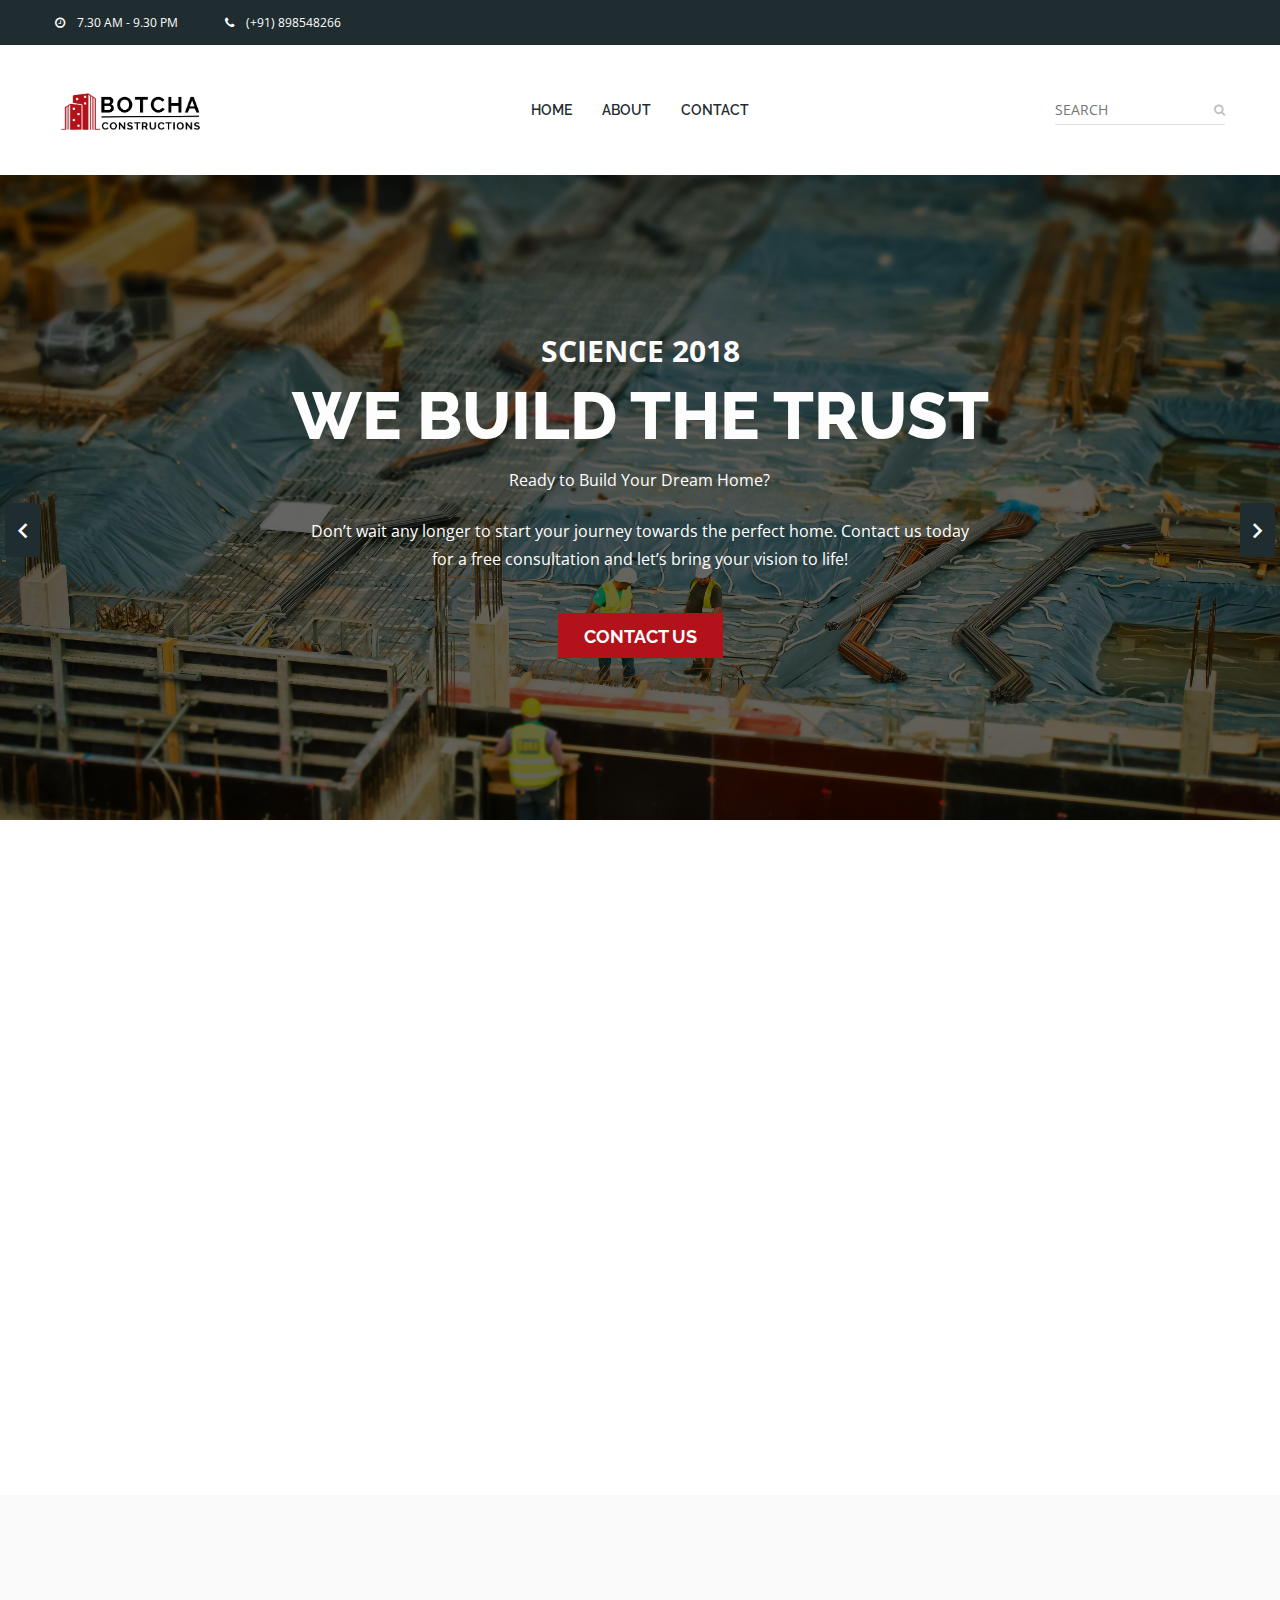
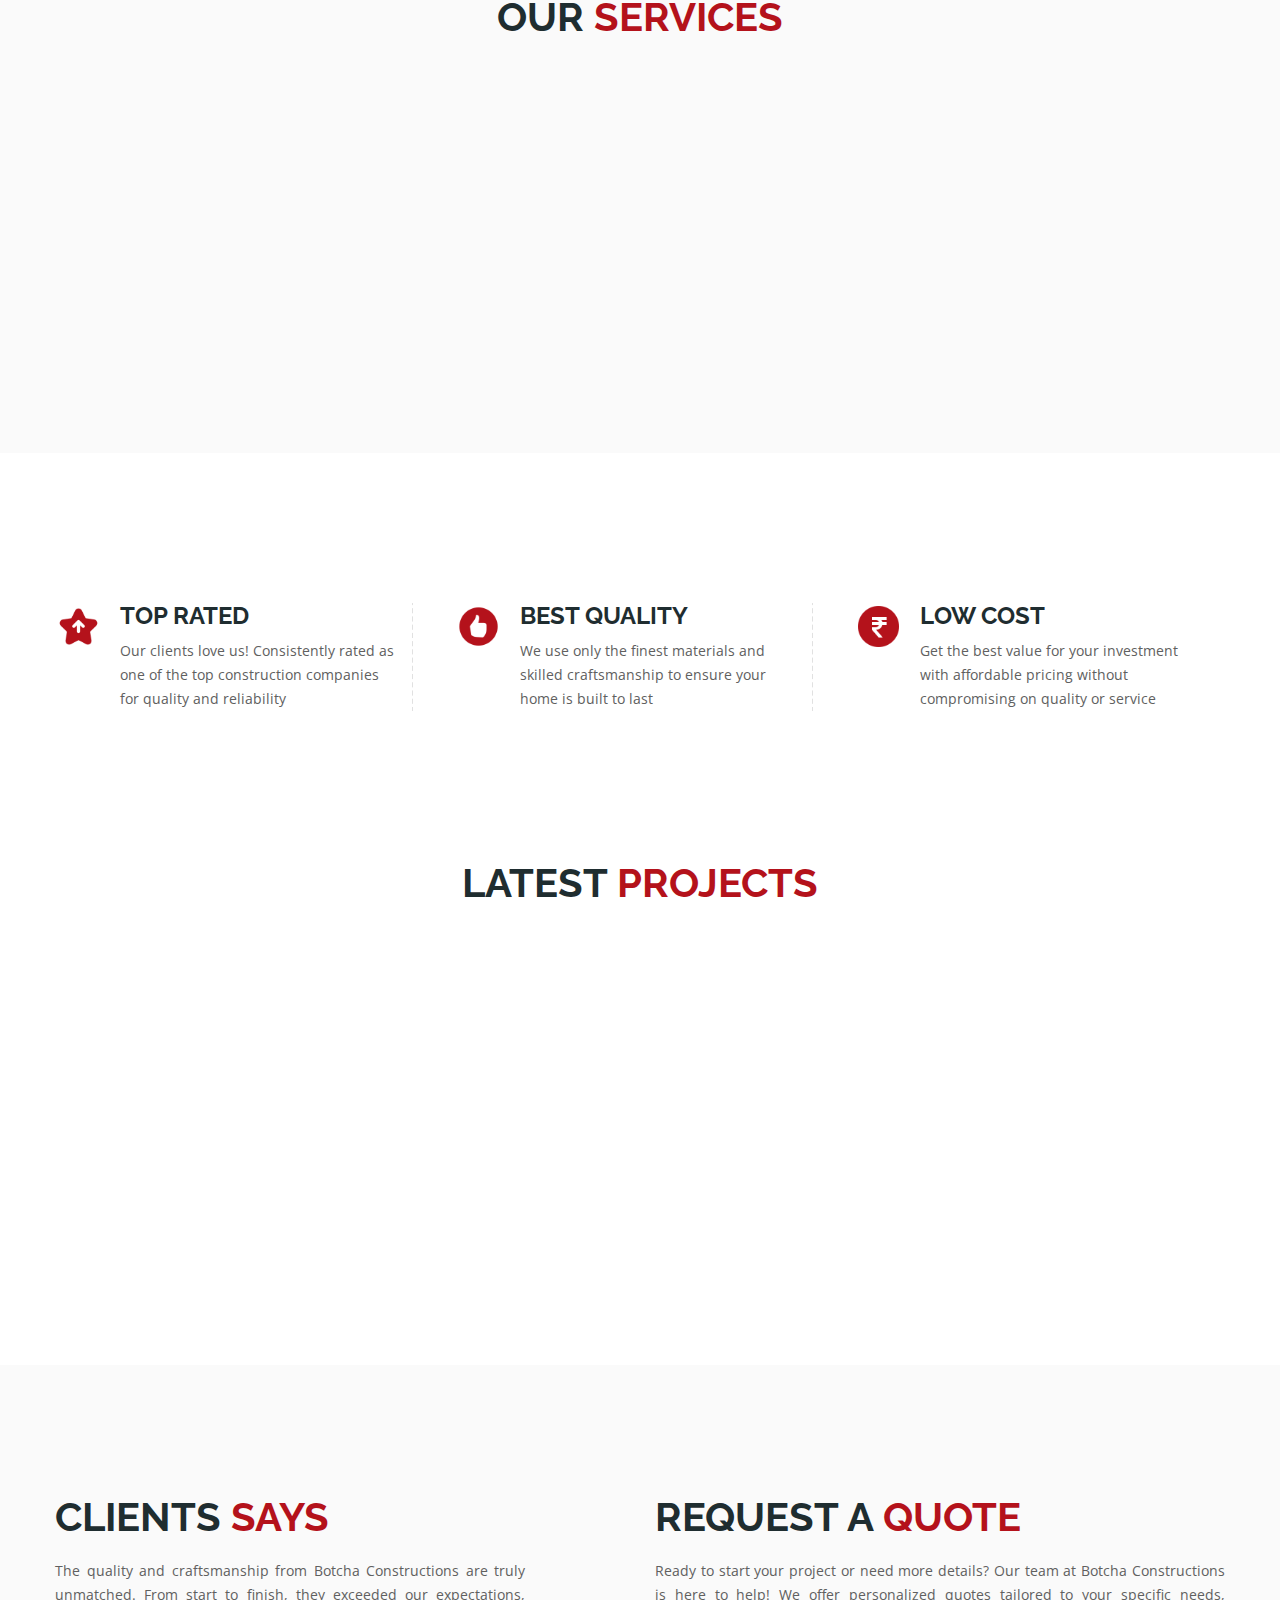
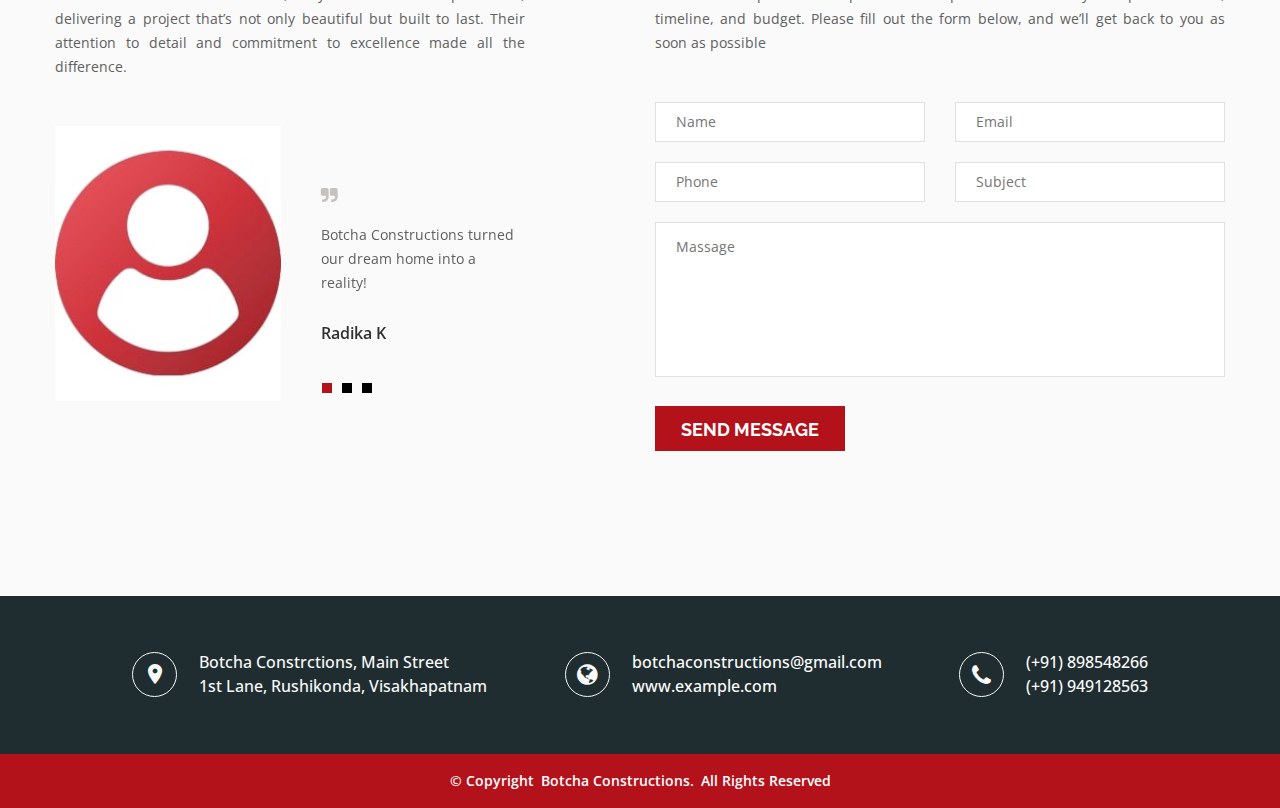
<file: index.html>
<!doctype html>
<html class="no-js" lang="en">


<head>
    <meta charset="utf-8">
    <meta http-equiv="x-ua-compatible" content="ie=edge">
    <title>Build Your Dream Home with Botcha Constructions </title>
    <meta name="description" content="">
    <meta name="viewport" content="width=device-width, initial-scale=1">
    
    <!-- Place favicon.ico in the root directory -->
    <link rel="shortcut icon" type="image/x-icon" href="images/favicon.ico">
    <link rel="apple-touch-icon" href="apple-touch-icon.png">
    

    <!-- All css files are included here. -->
    <!-- Bootstrap fremwork main css -->
    <link rel="stylesheet" href="css/bootstrap.min.css">
    <!-- Owl Carousel  main css -->
    <link rel="stylesheet" href="css/owl.carousel.min.css">
    <link rel="stylesheet" href="css/owl.theme.default.min.css">
    <!-- This core.css file contents all plugings css file. -->
    <link rel="stylesheet" href="css/core.css">
    <!-- Theme shortcodes/elements style -->
    <link rel="stylesheet" href="css/shortcode/shortcodes.css">
    <!-- Theme main style -->
    <link rel="stylesheet" href="style.css">
    <!-- Responsive css -->
    <link rel="stylesheet" href="css/responsive.css">
    <!-- User style -->
    <link rel="stylesheet" href="css/custom.css">


    <!-- Modernizr JS -->
    <script src="js/vendor/modernizr-2.8.3.min.js"></script>
</head>

<body>
    <!--[if lt IE 8]>
        <p class="browserupgrade">You are using an <strong>outdated</strong> browser. Please <a href="http://browsehappy.com/">upgrade your browser</a> to improve your experience.</p>
    <![endif]-->  

    <!-- Body main wrapper start -->
    <div class="wrapper">
        <!-- Start Header Style -->
        <div id="header" class="htc-header">
            <!-- Start Header Top -->
            <div class="htc__header__top bg__cat--1">
                <div class="container">
                    <div class="row">
                        <div class="col-md-6 col-lg-6 col-sm-6 col-xs-12">
                            <ul class="heaher__top__left">
                                <li><i class="fa fa-clock-o"></i>7.30 AM  -  9.30 PM</li>
                                <li><a href="#"><i class="fa fa-phone"></i>(+91)   898548266</a></li>
                            </ul>
                        </div>
                        
                    </div>
                </div>
            </div>
            <!-- End Header Top -->
            <!-- Start Mainmenu Area -->
            <div id="sticky-header-with-topbar" class="mainmenu__wrap sticky__header">
                <div class="container">
                    <div class="row">
                        <div class="col-md-2 col-sm-6 col-xs-7">
                            <div class="logo">
                                <a href="index.html">
                                    <img src="images/logo/botcha-construction.png" alt="logo image">
                                </a>
                            </div>
                        </div>
                        <div class="col-md-8 col-sm-6 col-xs-5">
                            <nav class="main__menu__nav  hidden-xs hidden-sm">
                                <ul class="main__menu">
                                    <li class="drop"><a href="index.html">HOME</a>
                                        <!-- <ul class="dropdown">
                                            <li><a href="index.html">Home 01</a></li>
                                            <li><a href="index-2.html">Home 02</a></li>
                                            <li><a href="index-3.html">Home 03</a></li>
                                        </ul> -->
                                    </li>
                                    <li><a href="about.html">ABOUT</a></li>
                                    <!-- <li><a href="service.html">SERVICES</a></li>                                    
                                    <li class="drop"><a href="#">PROJECTS</a>
                                        <ul class="dropdown">
                                            <li><a href="projects-one.html">projects one</a></li>
                                            <li><a href="projects-two.html">projects two</a></li>
                                            <li><a href="projects-three.html">projects three</a></li>
                                        </ul>
                                    </li> -->
                             
                                    <li><a href="contact.html">CONTACT</a></li>
                                </ul>
                            </nav>
                            <div class="mobile-menu clearfix visible-xs visible-sm">
                                <nav id="mobile_dropdown">
                                    <ul>
                                        <li><a href="index.html">Home</a>
                                        </li>
                                        <li><a href="about.html">ABOUT</a></li>
                                        <li><a href="#">PROJECTS</a>
                                            <ul>
                                                <li><a href="projects-one.html">projects one</a></li>
                                                <li><a href="projects-two.html">projects two</a></li>
                                                <li><a href="projects-three.html">projects three</a></li>
                                            </ul>
                                        </li>
                                     
                                        <li><a href="contact.html">contact</a></li>
                                    </ul>
                                </nav>
                            </div> 
                        </div>
                        <div class="col-md-2 col-sm-6 hidden-xs">
                            <div class="htc__header__search">
                                <input type="text" placeholder="SEARCH">
                                <a href="#"><i class="fa fa-search"></i></a>
                            </div>
                        </div>
                    </div>
                    <div class="mobile-menu-area"></div>
                </div>
            </div>
            <!-- End Mainmenu Area -->
        </div>
        <!-- End Header Style -->
        <!-- Start Slider Area -->
        <div class="slider__container">
            <div class="slider__activation__wrap owl-carousel owl-theme">
                <!-- Start Single Slide -->
                <div class="slide slider__fixed--height slide__align--center" data--black__overlay="6"  style="background: rgba(0, 0, 0, 0) url(images/slider/bg/3.jpg) no-repeat scroll 0 0 / cover;">
                    <div class="container">
                        <div class="row">
                            <div class="col-md-12 col-lg-12">
                                <div class="slider__inner">
                                    <h4>SCIENCE 2018</h4>
                                    <h1>WE BUILD THE TRUST</h1>
                                    <p>Ready to Build Your Dream Home?</p>
                                    <p>Don’t wait any longer to start your journey towards the perfect home. Contact us today for a free consultation and let’s bring your vision to life! </p>
                                    <div class="slider__btn">
                                        <a class="htc__btn" href="contact.html">CONTACT US</a>
                                    </div>
                                </div>
                            </div>
                        </div>
                    </div>
                </div>
                <!-- End Single Slide -->
                <!-- Start Single Slide -->
                <div class="slide slider__fixed--height slide__align--center" data--black__overlay="6"  style="background: rgba(0, 0, 0, 0) url(images/slider/bg/4.jpg) no-repeat scroll 0 0 / cover;">
                    <div class="container">
                        <div class="row">
                            <div class="col-md-12 col-lg-12">
                                <div class="slider__inner">
                                    <h4>SCIENCE 2018</h4>
                                    <h1>WE BUILD THE TRUST</h1>
                                    <p>Ready to Build Your Dream Home?</p>
                                    <p>Don’t wait any longer to start your journey towards the perfect home. Contact us today for a free consultation and let’s bring your vision to life! </p>
                                    <div class="slider__btn">
                                        <a class="htc__btn" href="contact.html">CONTACT US</a>
                                    </div>
                                </div>
                            </div>
                        </div>
                    </div>
                </div>
                <!-- End Single Slide -->
            </div>
        </div>
        <!-- Start Slider Area -->
        <!-- Start About Area -->
        <section class="htc__about__area ptb--150 bg__white">
            <div class="container">
                <div class="row">
                    <div class="col-md-4 col-lg-3 col-lg-offset-1 col-sm-6 col-xs-12">
                        <div class="about foo xmt__40">
                            <div class="about__inner">
                                <h2><a href="about.html">Who We Are</a></h2>
                                <p>At Botcha Constructions, we believe that building is not just about constructing buildings—it’s about creating lasting legacies. Our journey began 6 years ago, and</p>
                                <div class="about__btn">
                                    <a href="about.html">READ MORE</a>
                                </div>
                                <div class="about__icon">
                                    <img src="images/others/icon/1.png" alt="icon images">
                                </div>
                            </div>
                            <div class="about__inner about__hober__info">
                                <h2><a href="about.html">Who We Are</a></h2>
                                <p>At Botcha Constructions, we believe that building is not just about constructing buildings—it’s about creating lasting legacies. Our journey began 6 years ago, and</p>
                                <div class="about__btn">
                                    <a href="about.html">READ MORE</a>
                                </div>
                                <div class="about__icon">
                                    <img src="images/others/icon/1.png" alt="icon images">
                                </div>
                            </div>
                        </div>
                    </div>
                    <div class="col-md-4 col-lg-3 col-sm-6 col-xs-12">
                        <div class="about foo">
                            <div class="about__inner">
                                <h2><a href="about.html">Our Team</a></h2>
                                <p>Our team is the backbone of our success. From skilled laborers to seasoned project managers, our professionals are experts in their fields.</p>
                                <div class="about__btn">
                                    <a href="about.html">READ MORE</a>
                                </div>
                                <div class="about__icon">
                                    <img src="images/others/icon/2.png" alt="icon images">
                                </div>
                            </div>
                            <div class="about__inner about__hober__info active">
                                <h2><a href="about.html">Our Team</a></h2>
                                <p>Our team is the backbone of our success. From skilled laborers to seasoned project managers, our professionals are experts in their fields.</p>
                                <div class="about__btn">
                                    <a href="about.html">READ MORE</a>
                                </div>
                                <div class="about__icon">
                                    <img src="images/others/icon/2.png" alt="icon images">
                                </div>
                            </div>
                        </div>
                    </div>
                    <div class="col-md-4 col-lg-3 hidden-sm col-xs-12">
                        <div class="about foo">
                            <div class="about__inner">
                                <h2><a href="about.html">Our Values</a></h2>
                                <p>At Botcha Constructions, we are driven by integrity, quality, safety, and innovation. We do the right thing with transparency and honesty, never compromising on</p>
                                <div class="about__btn">
                                    <a href="about.html">READ MORE</a>
                                </div>
                                <div class="about__icon">
                                    <img src="images/others/icon/3.png" alt="icon images">
                                </div>
                            </div>
                            <div class="about__inner about__hober__info">
                                <h2><a href="about.html">Our Values</a></h2>
                                <p>At Botcha Constructions, we are driven by integrity, quality, safety, and innovation. We do the right thing with transparency and honesty, never compromising on</p>
                                <div class="about__btn">
                                    <a href="about.html">READ MORE</a>
                                </div>
                                <div class="about__icon">
                                    <img src="images/others/icon/3.png" alt="icon images">
                                </div>
                            </div>
                        </div>
                    </div>
                </div>
            </div>
        </section>
        <!-- End About Area -->
        <!-- Start Service Area -->
        <section class="htc__service__area bg__gray ptb--100">
            <div class="container">
                <div class="row">
                    <div class="col-xs-12">
                        <div class="section__title text-center">
                            <h2 class="title__line">OUR <span class="text--theme">SERVICES</span></h2>
                        </div>
                    </div>
                </div>
                <div class="row">
                    <div class="service__section__wrap clearfix mt--60">
                        <!-- Start Single Service -->
                        <div class="col-md-3 col-lg-3 col-sm-4 col-xs-12">
                            <div class="service foo">
                                <div class="service__thumb">
                                    <a href="single-service.html">
                                        <img src="images/service/1.jpg" alt="service images">
                                    </a>
                                    <div class="service__hover">
                                        <div class="service__action">
                                            <a href="single-service.html">DETAILS</a>
                                        </div>
                                    </div>
                                </div>
                                <div class="service__details">
                                    <h2><a href="single-service.html">CONSTRUCTION</a></h2>
                                </div>
                            </div>
                        </div>
                        <!-- End Single Service -->
                        <!-- Start Single Service -->
                        <div class="col-md-3 col-lg-3 col-sm-4 col-xs-12">
                            <div class="service foo">
                                <div class="service__thumb">
                                    <a href="single-service.html">
                                        <img src="images/service/2.jpg" alt="service images">
                                    </a>
                                    <div class="service__hover">
                                        <div class="service__action">
                                            <a href="single-service.html">DETAILS</a>
                                        </div>
                                    </div>
                                </div>
                                <div class="service__details">
                                    <h2><a href="single-service.html">RENOVATION</a></h2>
                                </div>
                            </div>
                        </div>
                        <!-- End Single Service -->
                        <!-- Start Single Service -->
                        <div class="col-md-3 col-lg-3 col-sm-4 col-xs-12">
                            <div class="service foo">
                                <div class="service__thumb">
                                    <a href="single-service.html">
                                        <img src="images/service/3.jpg" alt="service images">
                                    </a>
                                    <div class="service__hover">
                                        <div class="service__action">
                                            <a href="single-service.html">DETAILS</a>
                                        </div>
                                    </div>
                                </div>
                                <div class="service__details">
                                    <h2><a href="single-service.html">ARCHITECTURE</a></h2>
                                </div>
                            </div>
                        </div>
                        <!-- End Single Service -->
                        <!-- Start Single Service -->
                        <div class="col-md-3 col-lg-3 hidden-sm col-xs-12">
                            <div class="service foo">
                                <div class="service__thumb">
                                    <a href="single-service.html">
                                        <img src="images/service/4.jpg" alt="service images">
                                    </a>
                                    <div class="service__hover">
                                        <div class="service__action">
                                            <a href="single-service.html">DETAILS</a>
                                        </div>
                                    </div>
                                </div>
                                <div class="service__details">
                                    <h2><a href="single-service.html">CONCRETE SUPPLY</a></h2>
                                </div>
                            </div>
                        </div>
                        <!-- End Single Service -->
                    </div>
                </div>
            </div>
        </section>
        <!-- End Service Area -->
        <!-- Start Offer Area -->
        <section class="htc__offer__area pt--150 bg__white">
            <div class="container">
                <div class="row">
                    <div class="col-md-4 col-lg-4 col-sm-6 col-xs-12">
                        <div class="offer">
                            <div class="offer__icon">
                                <img src="images/others/icon-2/1.png" alt="icon images">
                            </div>
                            <div class="offer__details">
                                <h2><a href="#">TOP RATED</a></h2>
                                <p>Our clients love us! Consistently rated as one of the top construction companies for quality and reliability</p>
                            </div>
                        </div>
                    </div>
                    <div class="col-md-4 col-lg-4 col-sm-6 col-xs-12 xmt-40">
                        <div class="offer separator">
                            <div class="offer__icon">
                                <img src="images/others/icon-2/2.png" alt="icon images">
                            </div>
                            <div class="offer__details">
                                <h2><a href="#">BEST QUALITY</a></h2>
                                <p>We use only the finest materials and skilled craftsmanship to ensure your home is built to last</p>
                            </div>
                        </div>
                    </div>
                    <div class="col-md-4 col-lg-4 hidden-sm col-xs-12 xmt-40">
                        <div class="offer separator">
                            <div class="offer__icon">
                                <img src="images/others/icon-2/3.png" alt="icon images">
                            </div>
                            <div class="offer__details">
                                <h2><a href="#">LOW COST</a></h2>
                                <p>Get the best value for your investment with affordable pricing without compromising on quality or service</p>
                            </div>
                        </div>
                    </div>
                </div>
            </div>
        </section>
        <!-- End Offer Area -->
        <!-- Start Latest Project Area -->
        <section class="htc__latest__project__area pt--150 bg__white">
            <div class="container-fluid">
                <div class="row">
                    <div class="col-xs-12">
                        <div class="section__title text-center">
                            <h2 class="title__line">LATEST <span class="text--theme">PROJECTS</span></h2>
                            
                        </div>
                    </div>
                </div>
                <div class="row">
                    <div class="htc__latest__project__wrap clearfix mt--60">
                        <!-- Start Single Project -->
                        <div class="col-md-3 col-lg-3 col-sm-6 col-xs-12">
                            <div class="project foo">
                                <div class="project__thumb">
                                    <a href="single-project.html">
                                        <img src="images/latest-project/1.jpg" alt="project images">
                                    </a>
                                    <div class="project__hover__info">
                                        <div class="project__action">
                                            <h2><a href="single-project.html">CONSTRUCTION</a></h2>
                                            <h4>DURATION : 6 MONTHS</h4>
                                        </div>
                                    </div>
                                </div>
                            </div>
                        </div>
                        <!-- End Single Project -->
                        <!-- Start Single Project -->
                        <div class="col-md-3 col-lg-3 hidden-sm col-xs-12">
                            <div class="project foo">
                                <div class="project__thumb">
                                    <a href="single-project.html">
                                        <img src="images/latest-project/2.jpg" alt="project images">
                                    </a>
                                    <div class="project__hover__info">
                                        <div class="project__action">
                                            <h2><a href="single-project.html">CONSTRUCTION</a></h2>
                                            <h4>DURATION : 8 MONTHS</h4>
                                        </div>
                                    </div>
                                </div>
                            </div>
                        </div>
                        <!-- End Single Project -->
                        <!-- Start Single Project -->
                        <div class="col-md-3 col-lg-3 hidden-sm col-xs-12">
                            <div class="project foo">
                                <div class="project__thumb">
                                    <a href="single-project.html">
                                        <img src="images/latest-project/3.jpg" alt="project images">
                                    </a>
                                    <div class="project__hover__info">
                                        <div class="project__action">
                                            <h2><a href="single-project.html">CONSTRUCTION</a></h2>
                                            <h4>DURATION : 5 MONTHS</h4>
                                        </div>
                                    </div>
                                </div>
                            </div>
                        </div>
                        <!-- End Single Project -->
                        <!-- Start Single Project -->
                        <div class="col-md-3 col-lg-3 col-sm-6 col-xs-12">
                            <div class="project foo">
                                <div class="project__thumb">
                                    <a href="single-project.html">
                                        <img src="images/latest-project/5.jpg" alt="project images">
                                    </a>
                                    <div class="project__hover__info">
                                        <div class="project__action">
                                            <h2><a href="single-project.html">CONSTRUCTION</a></h2>
                                            <h4>DURATION : 7 MONTHS</h4>
                                        </div>
                                    </div>
                                </div>
                            </div>
                        </div>
                        <!-- End Single Project -->
                        <!-- Start Single Project -->
                        <div class="col-md-3 col-lg-3 col-sm-6 col-xs-12">
                            <div class="project foo">
                                <div class="project__thumb">
                                    <a href="single-project.html">
                                        <img src="images/latest-project/6.jpg" alt="project images">
                                    </a>
                                    <div class="project__hover__info">
                                        <div class="project__action">
                                            <h2><a href="single-project.html">CONSTRUCTION</a></h2>
                                            <h4>DURATION : 6 MONTHS</h4>
                                        </div>
                                    </div>
                                </div>
                            </div>
                        </div>
                        <!-- End Single Project -->
                        <!-- Start Single Project -->
                        <div class="col-md-3 col-lg-3 col-sm-6 col-xs-12">
                            <div class="project foo">
                                <div class="project__thumb">
                                    <a href="single-project.html">
                                        <img src="images/latest-project/6.jpg" alt="project images">
                                    </a>
                                    <div class="project__hover__info">
                                        <div class="project__action">
                                            <h2><a href="single-project.html">CONSTRUCTION</a></h2>
                                            <h4>DURATION : 4 MONTHS</h4>
                                        </div>
                                    </div>
                                </div>
                            </div>
                        </div>
                        <!-- End Single Project -->
                        <!-- Start Single Project -->
                        <div class="col-md-3 col-lg-3 col-sm-6 col-xs-12">
                            <div class="project foo">
                                <div class="project__thumb">
                                    <a href="single-project.html">
                                        <img src="images/latest-project/7.jpg" alt="project images">
                                    </a>
                                    <div class="project__hover__info">
                                        <div class="project__action">
                                            <h2><a href="single-project.html">CONSTRUCTION</a></h2>
                                            <h4>DURATION : 9 MONTHS</h4>
                                        </div>
                                    </div>
                                </div>
                            </div>
                        </div>
                        <!-- End Single Project -->
                        <!-- Start Single Project -->
                        <div class="col-md-3 col-lg-3 col-sm-6 col-xs-12">
                            <div class="project foo">
                                <div class="project__thumb">
                                    <a href="single-project.html">
                                        <img src="images/latest-project/7.jpg" alt="project images">
                                    </a>
                                    <div class="project__hover__info">
                                        <div class="project__action">
                                            <h2><a href="single-project.html">CONSTRUCTION</a></h2>
                                            <h4>DURATION : 6 MONTHS</h4>
                                        </div>
                                    </div>
                                </div>
                            </div>
                        </div>
                        <!-- End Single Project -->
                    </div>
                </div>
            </div>
        </section>
        <!-- End Latest Project Area -->
       
      
        <!-- Start Testimonial Area -->
        <section class="htc__testimonial__area ptb--130" data--gray__overlay="9" style="background: rgba(0, 0, 0, 0) url(images/bg/2.jpg) no-repeat fixed center center / cover ;">
            <div class="container">
                <div class="row">
                    <div class="col-md-6 col-lg-5 col-sm-12 col-xs-12">
                        <div class="htc__testimonial__wrap">
                            <div class="section__title text-left">
                                <h2 class="title__line">CLIENTS <span class="text--theme">SAYS</span></h2>
                                <p>The quality and craftsmanship from Botcha Constructions are truly unmatched. From start to finish, they exceeded our expectations, delivering a project that’s not only beautiful but built to last. Their attention to detail and commitment to excellence made all the difference.</p>
                            </div>
                            <div class="testimonial__activation clearfix">
                                 <!-- Start Single Testimonial -->
                                <div class="testimonial">
                                    <div class="testimonial__thumb">
                                         <img src="images/test/client/1.jpg" alt="clint image">
                                    </div>
                                    <div class="testimonial__details">
                                        <div class="tes__icon">
                                            <i class="fa fa-quote-right"></i>
                                        </div>
                                        <p>Botcha Constructions turned our dream home into a reality!</p>
                                        <h2><a href="#">Radika K</a></h2>
                                    </div>
                                </div>
                                 <!-- End Single Testimonial -->
                                 <!-- Start Single Testimonial -->
                                <div class="testimonial">
                                    <div class="testimonial__thumb">
                                         <img src="images/test/client/1.jpg" alt="clint image">
                                    </div>
                                    <div class="testimonial__details">
                                        <div class="tes__icon">
                                            <i class="fa fa-quote-right"></i>
                                        </div>
                                        <p>Botcha Constructions turned our dream home into a reality!</p>
                                        <h2><a href="#">Sasi B</a></h2>
                                    </div>
                                </div>
                                 <!-- End Single Testimonial -->
                                 <!-- Start Single Testimonial -->
                                <div class="testimonial">
                                    <div class="testimonial__thumb">
                                         <img src="images/test/client/1.jpg" alt="clint image">
                                    </div>
                                    <div class="testimonial__details">
                                        <div class="tes__icon">
                                            <i class="fa fa-quote-right"></i>
                                        </div>
                                        <p>Botcha Constructions made our dream home a reality with professionalism, skill, and attention to detail </p>
                                        <h2><a href="#">Santosh Botsa</a></h2>
                                    </div>
                                </div>
                                 <!-- End Single Testimonial -->
                            </div>
                        </div>
                    </div>
                    <div class="col-md-6 col-lg-6  col-lg-offset-1 col-sm-12 col-xs-12 smt-40">
                        <div class="reguest__quote">
                            <div class="section__title text-left">
                                <h2 class="title__line">REQUEST A <span class="text--theme">QUOTE</span></h2>
                                <p>Ready to start your project or need more details? Our team at Botcha Constructions is here to help! We offer personalized quotes tailored to your specific needs, timeline, and budget.
                                    Please fill out the form below, and we’ll get back to you as soon as possible</p>
                            </div>
                            <form id="contact-form" action="https://d29u17ylf1ylz9.cloudfront.net/Botcha-construction/mail-faq.php" method="post">
                                <div class="clint__comment__form">
                                    <div class="single__cl__form">
                                        <input name="name" type="text" placeholder="Name">
                                        <input name="email" type="email" placeholder="Email">
                                    </div>
                                    <div class="single__cl__form">
                                        <input name="telephone" type="tel" placeholder="Phone">
                                        <input name="subject" type="text" placeholder="Subject">
                                    </div>
                                    <div class="single__cl__message">
                                        <textarea name="message" placeholder="Massage"></textarea>
                                    </div>
                                    <div class="clint__submit__btn">
                                        <button class="submit htc__btn" type="submit">
                                            SEND MESSAGE 
                                        </button>
                                    </div>
                                </div>
                            </form>
                            <p class="form-messege"></p>
                        </div>
                    </div>
                </div>
            </div>
        </section>
        <!-- End Testimonial Area -->
      
        <!-- Start Contact Address -->
        <div class="htc__contact__address add-res bg__cat--1">
            <div class="container">
                <div class="row">
                    <div class="col-md-12">
                        <div class="htc__contact__wrap clearfix">
                            <!-- Start Single Address -->
                            <div class="ht__address__inner">
                                <div class="ht__address__icon map-pin">
                                    <i class="zmdi zmdi-pin"></i>
                                </div>
                                <div class="ht__address__details">
                                    <p>Botcha Constrctions, Main Street <br>1st Lane, Rushikonda, Visakhapatnam</p>
                                </div>
                            </div>
                            <!-- End Single Address -->
                            <!-- Start Single Address -->
                            <div class="ht__address__inner">
                                <div class="ht__address__icon glob">
                                    <i class="fa fa-globe" aria-hidden="true"></i>
                                </div>
                                <div class="ht__address__details">
                                    <p><a href="#">botchaconstructions@gmail.com</a></p>
                                    <p><a href="#">www.example.com</a></p>
                                </div>
                            </div>
                            <!-- End Single Address -->
                            <!-- Start Single Address -->
                            <div class="ht__address__inner">
                                <div class="ht__address__icon">
                                    <i class="fa fa-phone" aria-hidden="true"></i>
                                </div>
                                <div class="ht__address__details">
                                    <p><a href="#">(+91) 898548266</a></p>
                                    <p><a href="#">(+91) 949128563</a></p>
                                </div>
                            </div>
                            <!-- End Single Address -->
                        </div>
                    </div>
                </div>
            </div>
        </div>
        <!-- End Contact Address -->
        <!-- Start Footer Area -->
        <footer class="htc__footer__area">
            <div class="copyright bg__theme">
                <div class="container">
                    <div class="row">
                        <div class="col-xs-12">
                            <div class="copyright__inner">
                                <p>© Copyright <a href="#" target="_blank">Botcha Constructions.</a>
                                All Rights Reserved</p>
                            </div>
                        </div>
                    </div>
                </div>
            </div>
        </footer>
        <!-- End Footer Area -->
    </div>
    <!-- Body main wrapper end -->

    <!-- Placed js at the end of the document so the pages load faster -->

    <!-- jquery latest version -->
    <script src="js/vendor/jquery-1.12.0.min.js"></script>
    <!-- Bootstrap framework js -->
    <script src="js/bootstrap.min.js"></script>
    <!-- All js plugins included in this file. -->
    <script src="js/plugins.js"></script>
    <script src="js/slick.min.js"></script>
    <script src="js/owl.carousel.min.js"></script>
    <!-- Waypoints.min.js. -->
    <script src="js/waypoints.min.js"></script>
    <!-- Main js file that contents all jQuery plugins activation. -->
    <script src="js/main.js"></script>

</body>



</html>
</file>
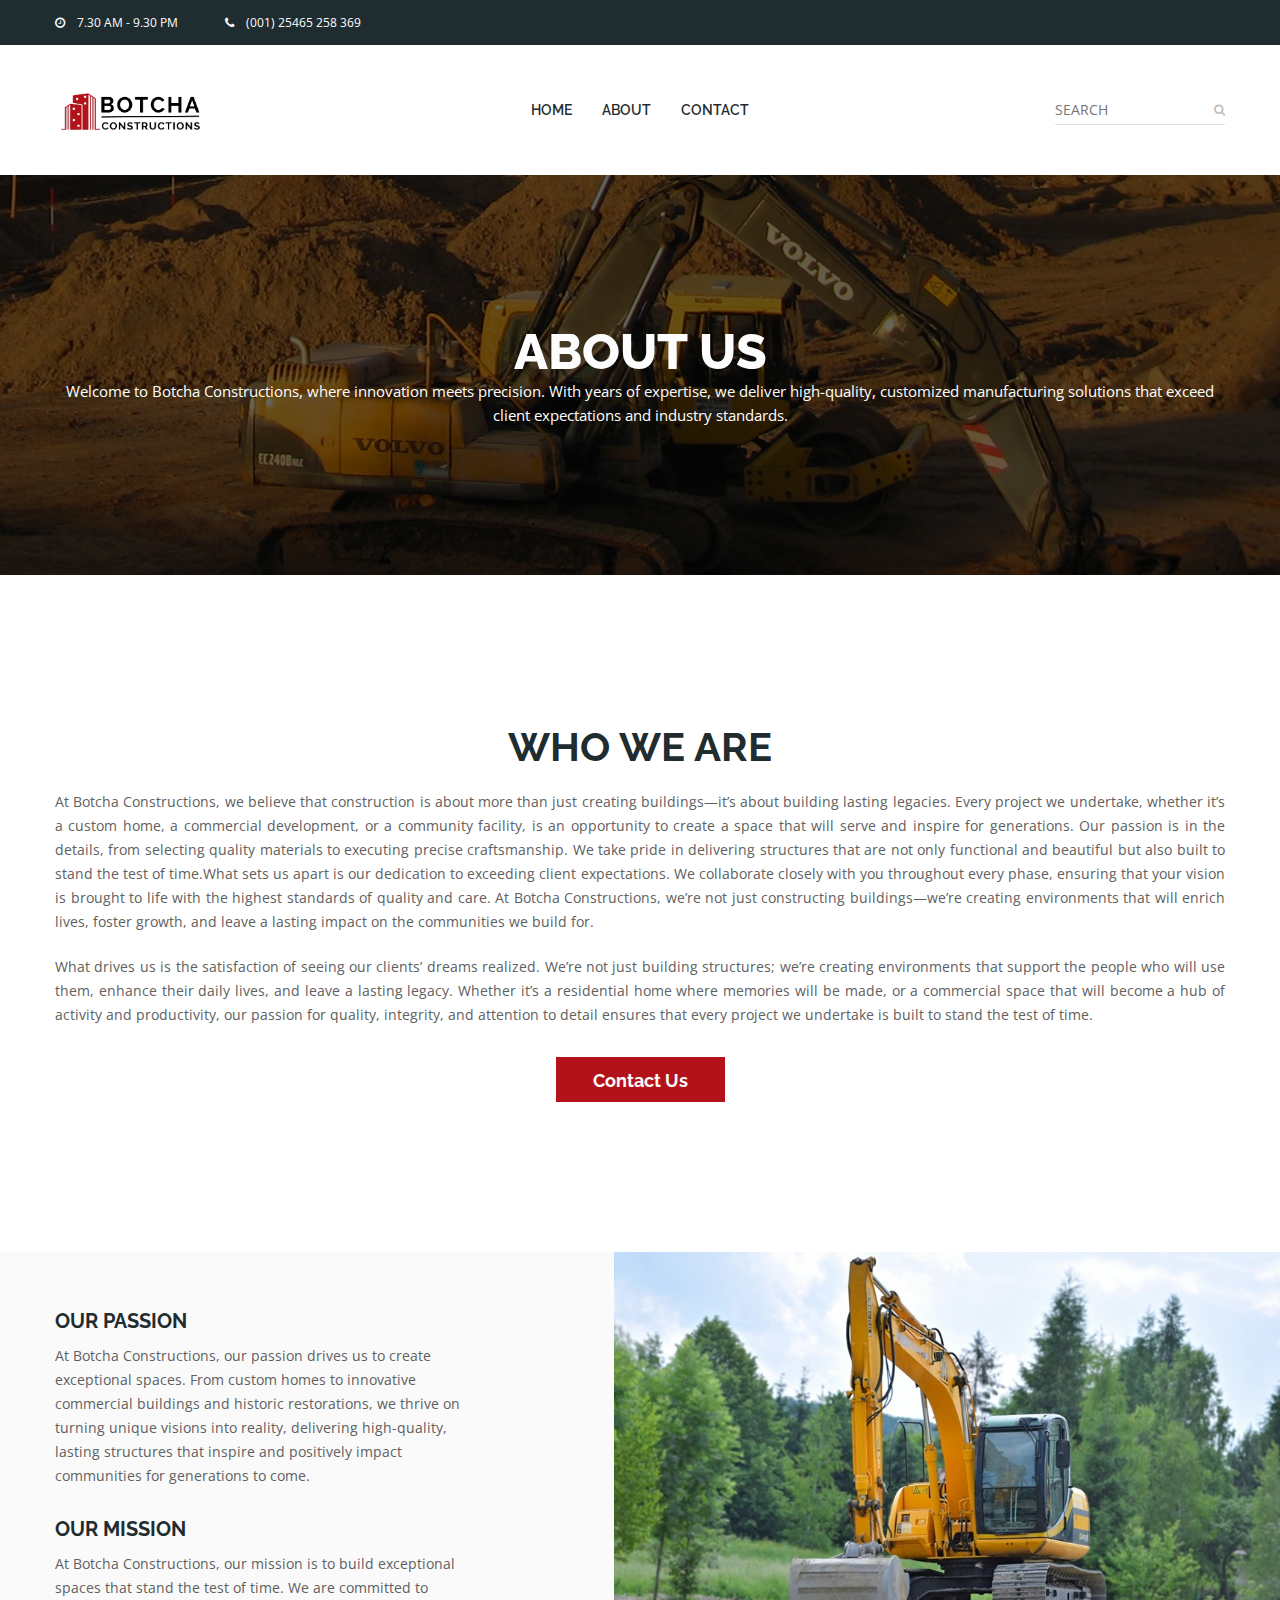
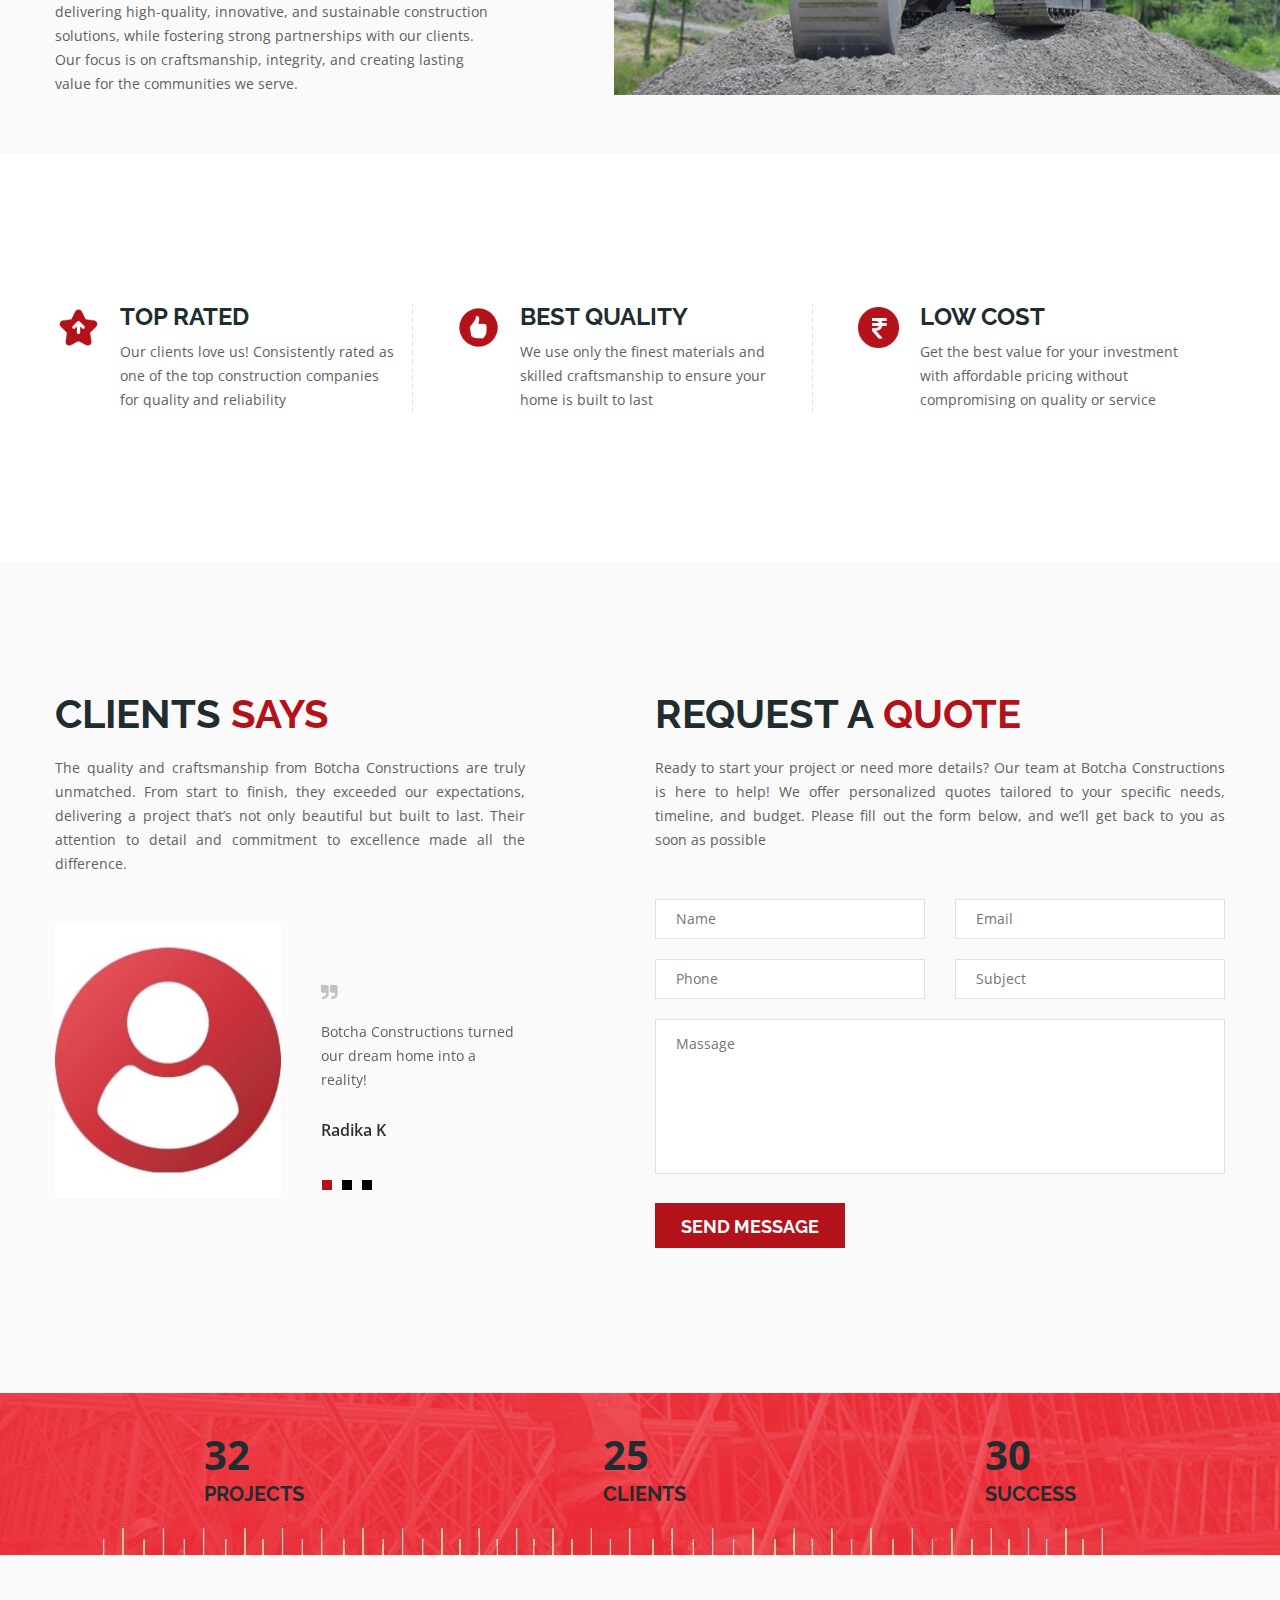
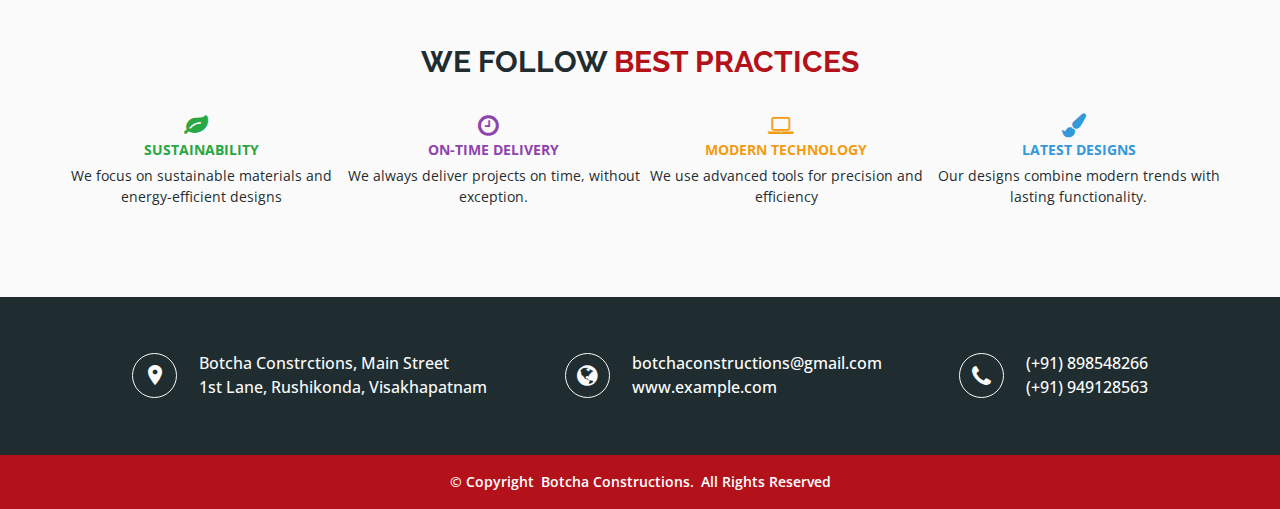
<file: about.html>
<!doctype html>
<html class="no-js" lang="en">


<head>
    <meta charset="utf-8">
    <meta http-equiv="x-ua-compatible" content="ie=edge">
    <title>About Us || Botcha Constructions</title>
    <meta name="description" content="">
    <meta name="viewport" content="width=device-width, initial-scale=1">
    
    <!-- Place favicon.ico in the root directory -->
    <link rel="shortcut icon" type="image/x-icon" href="images/favicon.ico">
    <link rel="apple-touch-icon" href="apple-touch-icon.png">
    

    <!-- All css files are included here. -->
    <!-- Bootstrap fremwork main css -->
    <link rel="stylesheet" href="css/bootstrap.min.css">
    <!-- Owl Carousel  main css -->
    <link rel="stylesheet" href="css/owl.carousel.min.css">
    <link rel="stylesheet" href="css/owl.theme.default.min.css">
    <!-- This core.css file contents all plugings css file. -->
    <link rel="stylesheet" href="css/core.css">
    <!-- Theme shortcodes/elements style -->
    <link rel="stylesheet" href="css/shortcode/shortcodes.css">
    <!-- Theme main style -->
    <link rel="stylesheet" href="style.css">
    <!-- Responsive css -->
    <link rel="stylesheet" href="css/responsive.css">
    <!-- User style -->
    <link rel="stylesheet" href="css/custom.css">


    <!-- Modernizr JS -->
    <script src="js/vendor/modernizr-2.8.3.min.js"></script>
</head>

<body>
    <!-- Body main wrapper start -->
    <div class="wrapper">
        <!-- Start Header Style -->
        <div id="header" class="htc-header">
            <!-- Start Header Top -->
            <div class="htc__header__top bg__cat--1">
                <div class="container">
                    <div class="row">
                        <div class="col-md-6 col-lg-6 col-sm-6 col-xs-12">
                            <ul class="heaher__top__left">
                                <li><i class="fa fa-clock-o"></i>7.30 AM  -  9.30 PM</li>
                                <li><a href="#"><i class="fa fa-phone"></i>(001)  25465  258  369</a></li>
                            </ul>
                        </div>
                    </div>
                </div>
            </div>
            <!-- End Header Top -->
            <!-- Start Mainmenu Area -->
            <div id="sticky-header-with-topbar" class="mainmenu__wrap sticky__header">
                <div class="container">
                    <div class="row">
                        <div class="col-md-2 col-sm-6 col-xs-7">
                            <div class="logo">
                                <a href="index.html">
                                    <img src="images/logo/botcha-construction.png" alt="logo image">
                                </a>
                            </div>
                        </div>
                        <div class="col-md-8 col-sm-6 col-xs-5">
                            <nav class="main__menu__nav  hidden-xs hidden-sm">
                                <ul class="main__menu">
                                    <li class="drop"><a href="index.html">HOME</a>
                                    </li>
                                    <li><a href="about.html">ABOUT</a></li>
                                    <!-- <li><a href="service.html">SERVICES</a></li>                                  
                                    <li class="drop"><a href="#">PROJECTS</a>
                                        <ul class="dropdown">
                                            <li><a href="projects-one.html">projects one</a></li>
                                            <li><a href="projects-two.html">projects two</a></li>
                                            <li><a href="projects-three.html">projects three</a></li>
                                        </ul>
                                    </li>                           -->
                                    <li><a href="contact.html">CONTACT</a></li>
                                </ul>
                            </nav>
                            <div class="mobile-menu clearfix visible-xs visible-sm">
                                <nav id="mobile_dropdown">
                                    <ul>
                                        <li><a href="index.html">Home</a>
                                        </li>
                                        <li><a href="about.html">ABOUT</a></li>
                                        <li><a href="#">PROJECTS</a>
                                            <ul>
                                                <li><a href="projects-one.html">projects one</a></li>
                                                <li><a href="projects-two.html">projects two</a></li>
                                                <li><a href="projects-three.html">projects three</a></li>
                                            </ul>
                                        </li>
                                        <li><a href="contact.html">contact</a></li>
                                    </ul>
                                </nav>
                            </div> 
                        </div>
                        <div class="col-md-2 col-sm-6 hidden-xs">
                            <div class="htc__header__search">
                                <input type="text" placeholder="SEARCH">
                                <a href="#"><i class="fa fa-search"></i></a>
                            </div>
                        </div>
                    </div>
                    <div class="mobile-menu-area"></div>
                </div>
            </div>
            <!-- End Mainmenu Area -->
        </div>
        <!-- End Header Style -->
        <!-- Start Bradcaump area -->
        <div class="ht__bradcaump__area" data--black__overlay="6" style="background: rgba(0, 0, 0, 0) url(images/bg/5.jpg) no-repeat scroll center center / cover ;">
            <div class="ht__bradcaump__wrap">
                <div class="container">
                    <div class="row">
                        <div class="col-xs-12">
                            <div class="bradcaump__inner text-center">
                                <h2 class="bradcaump-title">About Us</h2>
                                <p style="color: #fff;font-size: 15px;">Welcome to Botcha Constructions, where innovation meets precision. With years of expertise, we deliver high-quality, customized manufacturing solutions that exceed client expectations and industry standards.</p>
                            </div>
                        </div>
                    </div>
                </div>
            </div>
        </div>
        <!-- End Bradcaump area -->
        <!-- Start Construction Area -->
        <section class="htc__best__construction ptb--150">
            <div class="container">
                <div class="row">
                    <div class="col-xs-12">
                        <div class="htc__bst__construc">
                            <div class="section__title text-center">
                                <h2 class="title__line">Who We Are</h2>
                                <p>At Botcha Constructions, we believe that construction is about more than just creating buildings—it’s about building lasting legacies. Every project we undertake, whether it’s a custom home, a commercial development, or a community facility, is an opportunity to create a space that will serve and inspire for generations. Our passion is in the details, from selecting quality materials to executing precise craftsmanship. We take pride in delivering structures that are not only functional and beautiful but also built to stand the test of time.What sets us apart is our dedication to exceeding client expectations. We collaborate closely with you throughout every phase, ensuring that your vision is brought to life with the highest standards of quality and care. At Botcha Constructions, we’re not just constructing buildings—we’re creating environments that will enrich lives, foster growth, and leave a lasting impact on the communities we build for.</p>
                                <p>What drives us is the satisfaction of seeing our clients’ dreams realized. We’re not just building structures; we’re creating environments that support the people who will use them, enhance their daily lives, and leave a lasting legacy. Whether it’s a residential home where memories will be made, or a commercial space that will become a hub of activity and productivity, our passion for quality, integrity, and attention to detail ensures that every project we undertake is built to stand the test of time.</p>
                            </div>
                            <div class="htc__bst__btn text-center mt--30">
                                <a class="htc__btn" href="contact.html">Contact Us</a>
                            </div>
                        </div>
                    </div>
                </div>
            </div>
        </section>
        <!-- End Construction Area -->
        <!-- Start Offer Area -->
        <section class="htc__mission__area bg__gray">
            <div class="container">
                <div class="row">
                    <div class="col-md-9 col-lg-5 col-sm-7 col-xs-12">
                        <div class="htc__mission__container">
                            <div class="single__mission">
                                <h2>OUR PASSION</h2>
                                <p>At Botcha Constructions, our passion drives us to create exceptional spaces. From custom homes to innovative commercial buildings and historic restorations, we thrive on turning unique visions into reality, delivering high-quality, lasting structures that inspire and positively impact communities for generations to come.</p>
                            </div>
                            <div class="single__mission">
                                <h2>OUR MISSION</h2>
                                <p>At Botcha Constructions, our mission is to build exceptional spaces that stand the test of time. We are committed to delivering high-quality, innovative, and sustainable construction solutions, while fostering strong partnerships with our clients. Our focus is on craftsmanship, integrity, and creating lasting value for the communities we serve.</p>
                            </div>
                        </div>
                    </div>
                </div>
            </div>
            <div class="htc__offer__thumb">
                <div class="htc__offer__thumb__inner">
                    <img src="images/about/1.jpg" alt="offer img">
                </div>
            </div>
        </section>
        <!-- End Offer Area -->
        <!-- Start Offer Area -->
        <section class="htc__offer__area ptb--150 bg__white">
            <div class="container">
                <div class="row">
                    <div class="col-md-4 col-lg-4 col-sm-6 col-xs-12">
                        <div class="offer">
                            <div class="offer__icon">
                                <img src="images/others/icon-2/1.png" alt="icon images">
                            </div>
                            <div class="offer__details">
                                <h2><a href="#">TOP RATED</a></h2>
                                <p>Our clients love us! Consistently rated as one of the top construction companies for quality and reliability</p>
                            </div>
                        </div>
                    </div>
                    <div class="col-md-4 col-lg-4 col-sm-6 col-xs-12 xmt-40">
                        <div class="offer separator">
                            <div class="offer__icon">
                                <img src="images/others/icon-2/2.png" alt="icon images">
                            </div>
                            <div class="offer__details">
                                <h2><a href="#">BEST QUALITY</a></h2>
                                <p>We use only the finest materials and skilled craftsmanship to ensure your home is built to last</p>
                            </div>
                        </div>
                    </div>
                    <div class="col-md-4 col-lg-4 hidden-sm col-xs-12 xmt-40">
                        <div class="offer separator">
                            <div class="offer__icon">
                                <img src="images/others/icon-2/3.png" alt="icon images">
                            </div>
                            <div class="offer__details">
                                <h2><a href="#">LOW COST</a></h2>
                                <p>Get the best value for your investment with affordable pricing without compromising on quality or service</p>
                            </div>
                        </div>
                    </div>
                </div>
            </div>
        </section>
        <!-- End Offer Area -->
        <!-- Start Testimonial Area -->
        <section class="htc__testimonial__area ptb--130" data--gray__overlay="9" style="background: rgba(0, 0, 0, 0) url(images/bg/1.jpg) no-repeat fixed center center / cover ;">
            <div class="container">
                <div class="row">
                    <div class="col-md-6 col-lg-5 col-sm-12 col-xs-12">
                        <div class="htc__testimonial__wrap">
                            <div class="section__title text-left">
                                <h2 class="title__line">CLIENTS <span class="text--theme">SAYS</span></h2>
                                <p>The quality and craftsmanship from Botcha Constructions are truly unmatched. From start to finish, they exceeded our expectations, delivering a project that’s not only beautiful but built to last. Their attention to detail and commitment to excellence made all the difference.</p>
                            </div>
                            <div class="testimonial__activation clearfix">
                                <!-- Start Single Testimonial -->
                               <div class="testimonial">
                                   <div class="testimonial__thumb">
                                        <img src="images/test/client/1.jpg" alt="clint image">
                                   </div>
                                   <div class="testimonial__details">
                                       <div class="tes__icon">
                                           <i class="fa fa-quote-right"></i>
                                       </div>
                                       <p>Botcha Constructions turned our dream home into a reality!</p>
                                       <h2><a href="#">Radika K</a></h2>
                                   </div>
                               </div>
                                <!-- End Single Testimonial -->
                                <!-- Start Single Testimonial -->
                               <div class="testimonial">
                                   <div class="testimonial__thumb">
                                        <img src="images/test/client/1.jpg" alt="clint image">
                                   </div>
                                   <div class="testimonial__details">
                                       <div class="tes__icon">
                                           <i class="fa fa-quote-right"></i>
                                       </div>
                                       <p>Botcha Constructions turned our dream home into a reality!</p>
                                       <h2><a href="#">Sasi B</a></h2>
                                   </div>
                               </div>
                                <!-- End Single Testimonial -->
                                <!-- Start Single Testimonial -->
                               <div class="testimonial">
                                   <div class="testimonial__thumb">
                                        <img src="images/test/client/1.jpg" alt="clint image">
                                   </div>
                                   <div class="testimonial__details">
                                       <div class="tes__icon">
                                           <i class="fa fa-quote-right"></i>
                                       </div>
                                       <p>Botcha Constructions made our dream home a reality with professionalism, skill, and attention to detail </p>
                                       <h2><a href="#">Santosh Botsa</a></h2>
                                   </div>
                               </div>
                                <!-- End Single Testimonial -->
                           </div>
                        </div>
                    </div>
                    <div class="col-md-6 col-lg-6  col-lg-offset-1 col-sm-12 col-xs-12 smt-40">
                        <div class="reguest__quote">
                            <div class="section__title text-left">
                                <h2 class="title__line">REQUEST A <span class="text--theme">QUOTE</span></h2>
                                <p>Ready to start your project or need more details? Our team at Botcha Constructions is here to help! We offer personalized quotes tailored to your specific needs, timeline, and budget.
                                    Please fill out the form below, and we’ll get back to you as soon as possible</p>
                            </div>
                            <form id="contact-form" action="https://d29u17ylf1ylz9.cloudfront.net/Botcha-construction/mail-faq.php" method="post">
                                <div class="clint__comment__form">
                                    <div class="single__cl__form">
                                        <input name="name" type="text" placeholder="Name">
                                        <input name="email" type="email" placeholder="Email">
                                    </div>
                                    <div class="single__cl__form">
                                        <input name="telephone" type="tel" placeholder="Phone">
                                        <input name="subject" type="text" placeholder="Subject">
                                    </div>
                                    <div class="single__cl__message">
                                        <textarea name="message" placeholder="Massage"></textarea>
                                    </div>
                                    <div class="clint__submit__btn">
                                        <button class="submit htc__btn" type="submit">
                                            SEND MESSAGE 
                                        </button>
                                    </div>
                                </div>
                            </form>
                            <p class="form-messege"></p>
                        </div>
                    </div>
                </div>
            </div>
        </section>
        <!-- End Testimonial Area -->
        <!-- Start Counter Up Area -->
        <section class="htc__counterup__area ptb--50" style="background: rgba(0, 0, 0, 0) url(images/bg/3.jpg) no-repeat scroll center center / cover ;">
            <div class="container">
                <div class="row">
                    <div class="col-md-12">
                        <div class="htc__counterup__wrap">
                            <!-- Start Single Fact -->
                            <div class="funfact">
                                <div class="fact__details">
                                    <div class="funfact__count__inner">
                                        <div class="fact__count ">
                                            <span class="count">32</span>
                                        </div>
                                    </div>
                                    <div class="fact__title">
                                        <h2>PROJECTS</h2>
                                    </div>
                                </div>
                            </div> 
                            <!-- End Single Fact -->
                            <!-- Start Single Fact -->
                            <div class="funfact">
                                <div class="fact__details">
                                    <div class="funfact__count__inner">
                                        <div class="fact__count ">
                                            <span class="count">25</span>
                                        </div>
                                    </div>
                                    <div class="fact__title">
                                        <h2>CLIENTS</h2>
                                    </div>
                                </div>
                            </div> 
                            <!-- End Single Fact -->
                            <!-- Start Single Fact -->
                            <div class="funfact">
                                <div class="fact__details">
                                    <div class="funfact__count__inner">
                                        <div class="fact__count ">
                                            <span class="count">30</span>
                                        </div>
                                    </div>
                                    <div class="fact__title">
                                        <h2>SUCCESS</h2>
                                    </div>
                                </div>
                            </div> 
                            <!-- End Single Fact -->
                        </div>
                    </div>
                </div>
            </div>
        </section>
        <!-- End Counter Up Area -->
        <!-- Start Newsletter Area -->
        <section class="htc__newsletter__area ptb--90 bg__gray">
            <div class="container">
                <div class="row">
                    <div class="col-xs-12">
                        <div class="newsletter__wrap">
                            <h2 class="title__line">We Follow <span class="text--theme">Best Practices</span></h2>
                            <ul class="best-practices">
                                <li><i class="fa fa-leaf"></i><strong>SUSTAINABILITY</strong> We focus on sustainable materials and energy-efficient designs</li>
                                <li><i class="fa fa-clock-o"></i><strong>ON-TIME DELIVERY</strong> We always deliver projects on time, without exception.</li>
                                <li><i class="fa fa-laptop"></i></i><strong>MODERN TECHNOLOGY</strong> We use advanced tools for precision and efficiency</li>
                                <li><i class="fa fa-paint-brush"></i><strong>LATEST DESIGNS</strong> Our designs combine modern trends with lasting functionality.</li>
                            </ul>
                        </div>
                    </div>
                </div>
            </div>
        </section>
        <!-- End Newsletter Area -->
            <!-- Start Contact Address -->
            <div class="htc__contact__address add-res bg__cat--1">
                <div class="container">
                    <div class="row">
                        <div class="col-md-12">
                            <div class="htc__contact__wrap clearfix">
                                <!-- Start Single Address -->
                                <div class="ht__address__inner">
                                    <div class="ht__address__icon map-pin">
                                        <i class="zmdi zmdi-pin"></i>
                                    </div>
                                    <div class="ht__address__details">
                                        <p>Botcha Constrctions, Main Street <br>1st Lane, Rushikonda, Visakhapatnam</p>
                                    </div>
                                </div>
                                <!-- End Single Address -->
                                <!-- Start Single Address -->
                                <div class="ht__address__inner">
                                    <div class="ht__address__icon glob">
                                        <i class="fa fa-globe" aria-hidden="true"></i>
                                    </div>
                                    <div class="ht__address__details">
                                        <p><a href="#">botchaconstructions@gmail.com</a></p>
                                        <p><a href="#">www.example.com</a></p>
                                    </div>
                                </div>
                                <!-- End Single Address -->
                                <!-- Start Single Address -->
                                <div class="ht__address__inner">
                                    <div class="ht__address__icon">
                                        <i class="fa fa-phone" aria-hidden="true"></i>
                                    </div>
                                    <div class="ht__address__details">
                                        <p><a href="#">(+91) 898548266</a></p>
                                        <p><a href="#">(+91) 949128563</a></p>
                                    </div>
                                </div>
                                <!-- End Single Address -->
                            </div>
                        </div>
                    </div>
                </div>
            </div>
            <!-- End Contact Address -->
         <!-- Start Footer Area -->
         <footer class="htc__footer__area">
            <div class="copyright bg__theme">
                <div class="container">
                    <div class="row">
                        <div class="col-xs-12">
                            <div class="copyright__inner">
                                <p>© Copyright <a href="#" target="_blank">Botcha Constructions.</a>
                                All Rights Reserved</p>
                            </div>
                        </div>
                    </div>
                </div>
            </div>
        </footer>
        <!-- End Footer Area -->
    </div>
    <!-- Body main wrapper end -->

    <!-- Placed js at the end of the document so the pages load faster -->

    <!-- jquery latest version -->
    <script src="js/vendor/jquery-1.12.0.min.js"></script>
    <!-- Bootstrap framework js -->
    <script src="js/bootstrap.min.js"></script>
    <!-- All js plugins included in this file. -->
    <script src="js/plugins.js"></script>
    <script src="js/slick.min.js"></script>
    <script src="js/owl.carousel.min.js"></script>
    <!-- Waypoints.min.js. -->
    <script src="js/waypoints.min.js"></script>
    <!-- Main js file that contents all jQuery plugins activation. -->
    <script src="js/main.js"></script>

</body>



</html>
</file>
<file: css/core.css>
/*------------------------------------------------------------------------------

  Template Name: Botcha Construction HTML Template.
  Template URI: #
  Description: Botcha Construction is a unique website template designed in HTML with a simple & beautiful look. There is an excellent solution for creating clean, wonderful and trending material design corporate, corporate any other purposes websites.
  Author: DevItems
  Version: 1.0

-------------------------------------------------------------------------------*/

	@import url("font-awesome.css");
	@import url("material-design-iconic-font.min.css");
	@import url("plugins/animate.css");
	@import url("plugins/animate-slider.css");
	@import url("shortcode/default.css");
	@import url("plugins/jquery-ui.css");
	@import url("plugins/slick.css");
	@import url("plugins/slick-theme.css");
	@import url("plugins/meanmenu.css");
	@import url("plugins/magnific-popup.css");
	@import url('https://fonts.googleapis.com/css?family=Open+Sans:300,400,600,700|Raleway:300,400,500,600,700,800|Josefin+Sans:400,600,700');
</file>
<file: css/shortcode/shortcodes.css>
/*-----------------------------------------------------------------------------------
  Template Name: Botcha Construction HTML Template.
  Template URI: #
  Description: Botcha Construction is a unique website template designed in HTML with a simple & beautiful look. There is an excellent solution for creating clean, wonderful and trending material design corporate, corporate any other purposes websites.
  Author: DevItems
  Version: 1.0
-------------------------------------------------------------------------------------*/

@import url("header.css");
@import url("slider.css");
@import url("footer.css");
</file>
<file: style.css>
/*-----------------------------------------------------------------------------------
  Template Name: Botcha Construction HTML Template.
  Template URI: #
  Description: Botcha Construction is a unique website template designed in HTML with a simple & beautiful look. 
  Author: DevItems
  Version: 1.0


-----------------------------------------------------------------------------------
  
  CSS INDEX
  ===================

  01. Google fonts
  02. Scroll To Top
  03. About Area
  04. Service Area
  05. Offer Area
  06. Project Area
  07. Call to Action Area
  08. Team Area
  09. Testimonial Area
  10. Blog Area
  11. Brand Area
  12. Newsletter Area
  13. Counterup Area
  14. Google Map Area
  15. Bradcaump Area
  16. Our Mission Area
  17. Project Area
  18. Blog Details Area
  19. Single Service Area
  20. Single Project Area
  21. Contact Area
  22. Log In Register Area

-----------------------------------------------------------------------------------*/


/*----------------------------------------*/
/*  1. Google fonts
/*----------------------------------------*/

/*

    font-family: 'Raleway', sans-serif;

    font-family: 'Open Sans', sans-serif;

    font-family: 'Josefin Sans', sans-serif;


*/


/*---------------------------------------
  02. Scroll To Top
----------------------------------------*/
 #scrollUp {
    border-radius: 2px;
    bottom: 80px;
    box-shadow: 0 0 10px rgba(0, 0, 0, 0.05);
    color: #fff;
    font-size: 28px;
    height: 45px;
    line-height: 45px;
    position: fixed;
    right: 15px;
    text-align: center;
    transition: all 0.3s ease 0s;
    width: 45px;
    z-index: 200;
    bottom: 15px;
}
#scrollUp:hover {
}

@-webkit-keyframes scroll-ani-to-top {
  0% {
    opacity: 0;
    bottom: 0;
  }
  50% {
    opacity: 1;
    bottom: 50%;
  }
  100% {
    opacity: 0;
    bottom: 75%;
  }
}
@-moz-keyframes scroll-ani-to-top {
  0% {
    opacity: 0;
    bottom: 0;
  }
  50% {
    opacity: 1;
    bottom: 50%;
  }
  100% {
    opacity: 0;
    bottom: 75%;
  }
}
@keyframes scroll-ani-to-top {
  0% {
    opacity: 0;
    bottom: 0;
  }
  50% {
    opacity: 1;
    bottom: 50%;
  }
  100% {
    opacity: 0;
    bottom: 75%;
  }
}
#scrollUp:hover i {
    animation: 800ms linear 0s normal none infinite running scroll-ani-to-top;
    height: 100%;
    left: 0;
    margin-bottom: -25px;
    position: absolute;
    width: 100%;
    bottom: 0;
}
#scrollUp i {
    color: #fff;
}
 #scrollUp {
    background: #B4121B none repeat scroll 0 0;
}
 

/*---------------------------------------
  End Scroll To Top
----------------------------------------*/
/*---------------------------------------
  03. About Area
----------------------------------------*/ 

.about {
    margin-left: -15px;
    margin-right: -15px;
    transition: all 0.5s ease 0s;
}
.about__inner h2 {
    color: #ffffff;
    font-size: 22px;
    font-weight: 700;
}
.about__inner h2:hover a{
    color: #000;
}
.about__inner p {
    color: #fff;
    font-size: 14px;
    line-height: 24px;
    margin-top: 15px;
}
.about__btn a {
    font-family: Raleway;
    font-size: 12px;
    font-weight: 500;
    text-transform: uppercase;
    color: #fff;
}
.about__btn a:hover{
    color: #000;
}
.about__icon {
    position: relative;
    text-align: right;
    top: -11px;
}
.about__btn {
    margin-top: 10px;
}
.about {
    background: #fff none repeat scroll 0 0;
    padding-bottom: 30px;
    padding-top: 30px;
    position: relative;
}
.about__inner.about__hober__info {
    background: #B4121B none repeat scroll 0 0;
    height: 100%;
    left: 0;
    position: absolute;
    top: 0;
    transform: scaleY(0);
    transition: all 0.5s ease 0s;
}
.about__inner.about__hober__info.active {
    transform: scaleY(1);
}

.about__inner {
  background: #1f2d30 none repeat scroll 0 0;
  padding: 60px 26px 22px;
}
.about:hover .about__inner.about__hober__info {
    transform: scaleY(1);
}
.about__inner.about__hober__info h2 {
    padding-top: 20px;
}
.about__inner.about__hober__info .about__icon {
    top: 31px;
}
.about__icon img {
    max-height: 39px;
}

/*-----------------------
About 2
--------------------------*/

.about--2 .about__inner {
    background: #fafafa none repeat scroll 0 0;
}
.about--2 .about__inner h2 {
    color: #1f2d30;
}
.about--2 .about__inner p {
    color: #606060;
}
.about--2 .about__btn a {
    color: #1f2d30;
}
.about--2 .about__inner.about__hober__info {
    background: #B4121B none repeat scroll 0 0;
}
.about--2 .about__inner.about__hober__info h2 {
    color: #fff;
}
.about--2 .about__inner.about__hober__info p {
    color: #fff;
}
.about--2 .about__inner.about__hober__info .about__btn a {
    color: #fff;
}

.text__pos {
    position: relative;
}
.text__shape {
    left: 128px;
    position: absolute;
    top: 50%;
}
.text__shape h2 {
    color: #f7f7f7;
    font-family: Josefin Sans;
    font-size: 120px;
    font-weight: 700;
    letter-spacing: 15px;
    writing-mode: vertical-rl;
    transform: rotate(180deg) translateY(50%)  translateX(0);
}

/*---------------------------------------
  04. Service Area
----------------------------------------*/ 

.section__title h2.title__line {
    color: #1f2d30;
    font-size: 40px;
    font-weight: 700;
    text-transform: uppercase;
}
.section__title p {
    color: #606060;
    margin: 21px auto auto;
    width: 100%;
    text-align:justify;
}
.service__thumb a img {
    width: 100%;
}
.service__thumb {
    position: relative;
}
.service__section__wrap .service__thumb {
  margin-left: -15px;
}
.service__hover {
    height: 100%;
    left: 0;
    opacity: 0;
    position: absolute;
    top: 0;
    transition: all 0.5s ease 0s;
    width: 100%;
    z-index: 2;
}
.service__hover::before {
    background: #B4121B none repeat scroll 0 0;
    content: "";
    height: 100%;
    opacity: 0.85;
    position: absolute;
    width: 100%;
    z-index: -1;
}
.service__action {
    position: absolute;
    text-align: center;
    top: 50%;
    transform: translateY(-50%);
    width: 100%;
}
.service__action a {
    color: #fefefe;
    font-family: Raleway;
    font-size: 20px;
    font-weight: 700;
    transition: all 0.4s ease 0s;
}
.service__action a:hover {
    color: #000;
}
.service__details h2 {
    color: #1f2d30;
    font-size: 20px;
    font-weight: 700;
    margin-top: 18px;
    text-align: center;
    text-transform: uppercase;
}
.service:hover .service__hover {
    opacity: 1;
}

.container-fluid .section__title p {
    width: 34%;
}
/*Service Page*/

.service__page .service {
    margin-top: 70px;
}
.service__page .service__section__wrap{
    margin-top: -10px;
}

.service--2 .container-fluid .section__title p {
    margin-bottom: inherit;
    margin-left: inherit;
    margin-right: inherit;
    margin-top: 21px;
    text-align: left;
    width: 72%;
}

/*---------------------------------------
  05. Offer Area
----------------------------------------*/ 

.offer {
    display: flex;
}
.offer__icon img {
    max-width: 47px;
}
.offer__icon {
    margin-right: 18px;
}
.offer__details p {
  color: #606060;
  font-size: 14px;
  line-height: 24px;
  padding-right: 29px;
}
.offer__details h2 {
    color: #1f2d30;
    font-size: 24px;
    font-weight: 700;
    margin-bottom: 10px;
    text-transform: uppercase;
}

.offer.separator {
    position: relative;
}
.offer.separator::before {
    background: rgba(0, 0, 0, 0) url("images/icons/line.png") no-repeat scroll 100% 100% / cover ;
    content: "";
    height: 100%;
    left: -43px;
    position: absolute;
    top: 0;
    width: 1px;
    }

 /*Offer Style 2*/
.htc__offer__area{
    position: relative;
}

.htc__offer__2 .htc__offer__thumb {
    position: absolute;
    right: 0;
    top: 0;
    width: 44%;
}
.htc__offer__2 .htc__offer__container .offer + .offer {
    margin-top: 50px;
}
.htc__offer__2 .htc__offer__container {
    padding: 69px 0;
}
.htc__offer__2 .offer__details h2 {
    font-size: 20px;
    margin-bottom: 3px;
}

.htc__offer__area.htc__offer--2 {
    padding-top: 130px;
}
.htc__offer--2 .h1__offer__image {
  position: absolute;
  right: 3%;
  top: -40%;
  width: 21%;
  z-index: 3;
}


/*---------------------------------------
  06. Project Area
----------------------------------------*/

.project{
    margin-left: -15px;
    margin-right: -15px;
}

.project__thumb {
    position: relative;
    z-index: 4;
}
.project__hover__info {
    background: rgba(180, 18, 27, 0.9) none repeat scroll 0 0;
    height: 100%;
    left: 0;
    opacity: 0;
    position: absolute;
    text-align: center;
    top: 0;
    transition: all 0.5s ease 0s;
    width: 100%;
    z-index: 1;
}
.project__action {
    position: absolute;
    text-align: center;
    top: 50%;
    transform: translateY(-50%);
    width: 100%;
    z-index: 5;
}
.project__action h2 {
    color: #fefefe;
    font-size: 20px;
    font-weight: 700;
}
.project__hover__info::before {
    border: 1px solid #fff;
    bottom: 50px;
    content: "";
    height: auto;
    left: 45px;
    position: absolute;
    right: 45px;
    top: 50px;
    width: auto;
    z-index: 2;
}

.project__action h4 {
    color: #fff;
    font-size: 16px;
    font-weight: 700;
    margin-top: 17px;
}
.project__action > h2:hover a {
    color: #000;
}
.project__action h2 a {
    transition: all 0.4s ease 0s;
}
.project:hover .project__hover__info,
.project__itm:hover .project__hover__info {
    opacity: 1;
}

.project__thumb a {
    display: block;
}
.project__thumb a img {
    width: 100%;
}
.project__itm{
    margin-top: 30px;
}

/*---------------------------------------
  07. Call to Action Area
----------------------------------------*/

.callto__action__wrap {
    align-items: center;
    display: flex;
    height: 175px;
    justify-content: space-between;
}
.callto__action__wrap h2 {
    color: #fffffe;
    font-size: 32px;
    font-weight: 700;
    text-transform: uppercase;
}
.htc__btn--transparent {
    border: 1px solid #fff;
    display: inline-block;
    font-family: Raleway;
    font-size: 18px;
    font-weight: 700;
    height: 45px;
    line-height: 44px;
    padding: 0 36px;
    transition: all 0.5s ease 0s;
}
.htc__btn--transparent:hover {
    background: #B4121B none repeat scroll 0 0;
    border: 1px solid #B4121B;
    color: #fff;
}
.callto__action__wrap{
    position: relative;
    z-index: 1;
}


/*---------------------------------------
  08. Team Area
----------------------------------------*/

.team__inner {
    position: relative;
}
.team__hover__info {
    background: rgba(252, 194, 54, 0.85) none repeat scroll 0 0;
    bottom: 0;
    left: 0;
    padding: 25px 0;
    position: absolute;
    transform: scaleY(0);
    transform-origin: center bottom 0;
    transition: all 0.5s ease 0s;
    width: 100%;
}
.team__social__link {
    display: flex;
    justify-content: center;
}
.team__social__link li a {
    color: #000;
}
.team__social__link li {
    margin: 0 13px;
}
.team__social__link li a i {
    background: #fff none repeat scroll 0 0;
    border-radius: 100%;
    color: #B4121B;
    font-size: 12px;
    height: 30px;
    line-height: 30px;
    text-align: center;
    transition: all 0.4s ease 0s;
    width: 30px;
}
.team__social__link li a:hover i {
    background: #000 none repeat scroll 0 0;
    color: #fff;
}
.team__details {
    background: #1f2d30 none repeat scroll 0 0;
    border-top: 1px solid #ffffff;
    padding: 23px 0;
    text-align: center;
    transition: all 0.5s ease 0s;
}
.team__details h2 a{
    color: #ffffff;
    font-size: 18px;
    font-weight: 600;
    text-transform: uppercase;
    transition: 0.5s;
}
.team__details h2 {
  line-height: 14px;
}
.team__details h2 a:hover{
    color: #000;
}
.team__details h4 {
    color: #ffffff;
    font-family: Open Sans;
    font-weight: 300;
    margin-top: 10px;
    text-transform: capitalize;
}
.team:hover .team__details {
    background: #B4121B none repeat scroll 0 0;
}
.team:hover .team__hover__info {
    transform: scaleY(1);
}
.htc__team__container{
    position: relative;
    z-index: 2;
}
.team {
    margin-top: 30px;
}
/*-------------------
    Team 2
--------------------*/


.h1__team--one .team__social__link {
    display: block;
    margin-top: -15px;
    text-align: center;
    position: relative;
    top: 50%;
    transform: translateY(-50%);
}
.h1__team--one .team__social__link li {
    margin: 15px 0;
}
.h1__team--one .team__hover__info {
    bottom: auto;
    height: 100%;
    left: 0;
    padding: 0;
    top: 0;
    transform: scaleX(0);
    width: 85px;
}
.h1__team--one .team:hover .team__hover__info {
    transform: scaleX(1);
}

/*---------------------------------------
  09. Testimonial Area
----------------------------------------*/


.reguest__quote,
.htc__testimonial__wrap{
    position: relative;
    z-index: 2;
}
.htc__testimonial__area .section__title p {
    margin-bottom: inherit;
    margin-left: inherit;
    margin-right: inherit;
    margin-top: 20px;
    width: 100%;
}
.htc__testimonial__area .section__title{
    margin-bottom: 47px;
}
.section__title.text-left {
    margin-bottom: 47px;
}
.testimonial {
    align-items: center;
    display: flex !important;
    position: relative;
}
.testimonial__thumb img {
    width: 100%;
}
.testimonial__thumb {
    margin-right: 40px;
    min-width: 48%;
}
.testimonial__activation--2 .testimonial__thumb {
      margin-right: 25px;
      min-width: 37%;
}
.testimonial__activation--2 .testimonial__details p {
      font-style: italic;
      padding-right: 19px;
}
.testimonial__details h2 {
    color: #303030;
    font-family: Open Sans;
    font-size: 16px;
    font-weight: 600;
    margin-top: 30px;
    text-transform: capitalize;
}
.testimonial__details h4 {
    color: #606060;
    font-family: open sans;
    font-size: 14px;
    margin-top: 7px;
}
.single__cl__form {
    display: flex;
    margin-bottom: 20px;
    margin-left: -15px;
    margin-right: -15px;
}
.single__cl__form input {
    background: #fff none repeat scroll 0 0;
    border: 1px solid #e1e1e1;
    height: 40px;
    line-height: 40px;
    margin: 0 15px;
    padding: 0 20px;
    width: 50%;
    color: #606060;
}
.single__cl__form input::-moz-placeholder {
    color: #606060 !important;
}
.single__cl__message textarea::-moz-placeholder {
    color: #606060 !important;
    opacity: 1;
}
.clint__submit__btn a {
    padding: 0 17px;
}
.single__cl__message textarea {
    background: #fff none repeat scroll 0 0;
    border: 1px solid #e1e1e1;
    margin-bottom: 22px;
    min-height: 155px;
    padding-left: 20px;
    padding-top: 12px;
}
.htc__testimonial__wrap .slick-dots {
    bottom: 1px;
    right: -57px;
}
.htc__testimonial__wrap .slick-dots li.slick-active button::before,
.htc__testimonial__wrap .slick-dots li button:hover::before {
    background: #B4121B none repeat scroll 0 0;
    opacity: 1;
}

.htc__testimonial__wrap .slick-dots li button::before {
    background: #000 none repeat scroll 0 0;
    content: "";
    height: 10px;
    opacity: 1;
    width: 10px;
    transition: 0.4s;
}
.htc__testimonial__wrap .slick-dots li {
    height: 10px;
    margin: 0;
    padding: 0;
    width: 10px;
}
.htc__testimonial__wrap .slick-dots li + li {
    margin-left: 10px;
}
.tes__icon i {
    color: #c7c0c0;
    font-size: 18px;
    margin-bottom: 18px;
}
/*----------------------------
    Testimonial 2
-----------------------------*/

.htc__testimonial__area.testimonial__2 .section__title p {
    margin: 0;
}
.htc__testimonial__left h2.title__line {
    color: #1f2d30;
    font-size: 40px;
    font-weight: 700;
    margin-bottom: 20px;
    text-transform: uppercase;
}
.htc__testimonial__left p + p {
    margin-top: 15px;
}
.testimonial__2 .htc__testimonial__wrap .slick-dots {
    bottom: -40px;
    left: -99%;
    right: auto;
}
.testimonial__2 .htc__testimonial__left p {
  padding-right: 14px;
}
.testimonial__2 .testimonial__details h2 {
  margin-top: 17px;
}




/*---------------------------------------
  10. Blog Area
----------------------------------------*/

.blog__thumb a {
    display: block;
}
.blog__thumb a img {
    width: 100%;
}
.blog__thumb {
    padding-bottom: 24px;
    position: relative;
}
.blog__hover__info {
    bottom: 0;
    left: 0;
    padding: 0 26px;
    position: absolute;
    width: 100%;
    z-index: 5;
}
.blog__meta {
    align-items: center;
    background: #1f2d30 none repeat scroll 0 0;
    border: 2px solid #fff;
    border-radius: 25px;
    display: flex;
    height: 50px;
    justify-content: center;
    padding: 0 25px;
    transition: 0.4s;
}
.blog:hover .blog__meta{
    background: #B4121B;
}
.blog:hover .blog__meta li a,
.blog:hover .blog__meta li{
    color: #1f2d30;
}

.blog__meta li a {
    color: #fff;
    display: inline-block;
    text-transform: capitalize;
    transition: 0.4s;
}
.blog__meta li a:hover{
    color: #B4121B;
}
.blog__meta li {
    color: #fff;
    font-size: 14px;
    font-weight: 500;
    transition: 0.4s;
}
.blog__meta li + li {
    margin-left: 20px;
}

.blog__details h2 {
    color: #606060;
    font-size: 18px;
    font-weight: 700;
    line-height: 28px;
    margin-top: 25px;
    text-transform: uppercase;
}
.blog__btn a {
    color: #b6b6b6;
    font-family: Raleway;
    font-weight: 700;
    text-transform: uppercase;
    transition: all 0.4s ease 0s;
}
.blog__btn a i {
    padding-left: 9px;
}
.blog__btn a:hover {
    color: #B4121B;
}
.blog__btn {
    margin-top: 16px;
}
.blog{
    margin-top: 30px;
}
/*--------------------------
    Blog 2
----------------------------*/
.htc__blog--2 .blog__hover__info {
    padding: 0;
}
.htc__blog--2 .blog__meta {
    border: 2px solid transparent;
    border-radius: 0;
}
.blog--one,
.blog--two{
    margin-top: -30px;
}
.blog--two .blog__hover__info {
    padding: 0 86px;
}
.blog--three{
    margin-top: -60px;
}
.blog--three .blog {
    margin-top: 60px;
}
.blog--one .blog__hover__info {
    padding: 0 130px;
}
.blog__video {
    left: 50%;
    position: absolute;
    top: 50%;
    transform: translateX(-50%) translateY(-50%);
    z-index: 999;
}
.blog__activation{
    position: relative;
}
.blog__activation .owl-nav div {
    height: 60px;
    left: 30px;
    line-height: 67px;
    position: absolute;
    top: 50%;
    width: 38px;
}

.blog__activation .owl-nav div.owl-next {
    left: auto;
    right: 30px;
}

.blog__activation.owl-theme .owl-nav [class*="owl-"] {
    background: rgba(207, 207, 208, 0.6) none repeat scroll 0 0;
    margin: 0;
    padding: 0;
}
.blog__activation .owl-nav div i {
    color: #303030;
    font-size: 30px;
}
.blog--details .htc__bl__dtl__inner {
    padding-right: 30px;
}
/*---------------------------------------
  11. Brand Area
----------------------------------------*/


.brand__list {
    display: flex;
    justify-content: space-between;
    align-items: center;
}
.brand__list li a {
    display: block;
}
.htc__brand__area {
    padding-bottom: 125px;
    padding-top: 126px;
}

/*---------------------------------------
  12. Newsletter Area
----------------------------------------*/


.news__input input::-moz-placeholder {
    color: #979797;
    opacity: 1;
}

.newsletter__wrap {
    text-align: center;
}
.newsletter__wrap h2 {
    color: #1f2d30;
    font-weight: 700;
    margin-bottom: 35px;
    text-transform: uppercase;
}
.newsletter__wrap h4 {
    color: #606060;
    font-family: Open Sans;
    font-size: 18px;
}
.newsletter__form {
    margin: 40px auto auto;
    width: 655px;
}
.htc__news__inner {
    position: relative;
}
.news__input input {
    -moz-border-bottom-colors: none;
    -moz-border-left-colors: none;
    -moz-border-right-colors: none;
    -moz-border-top-colors: none;
    background: transparent none repeat scroll 0 0;
    border-color: currentcolor currentcolor #d7d7d7;
    border-image: none;
    border-style: none none solid;
    border-width: 0 0 1px;
    color: #979797;
    padding-bottom: 7px;
}
.clearfix.subscribe__btn {
    bottom: 0;
    position: absolute;
    right: 0;
}
.news__input {
    width: 500px;
}
.subscribe__btn input {
    background: #B4121B none repeat scroll 0 0;
    border: 1px solid #B4121B;
    color: #fff;
    font-family: Raleway;
    font-size: 12px;
    font-weight: 700;
    height: 35px;
    padding: 0 20px;
    transition: all 0.3s ease 0s;
}
.subscribe__btn input:hover {
    background: transparent none repeat scroll 0 0;
    border: 1px solid #000;
    color: #000;
}
.htc__newsletter__area {
    position: relative;
}
.newsletter__thumb {
    position: absolute;
    right: 4%;
    top: 50%;
    transform: translateY(-50%);
    width: 21%;
}
/*---------------------------------------
  13. Counterup Area
----------------------------------------*/

.htc__counterup__wrap {
    align-items: center;
    display: flex;
    justify-content: space-around;
}
.fact__count span.count {
    color: #1f2d30;
    font-size: 40px;
    font-weight: 700;
}
.fact__title h2 {
    color: #1f2d30;
    font-size: 20px;
    font-weight: 700;
    margin-top: 6px;
    text-transform: uppercase;
}
.h1__countdown .htc__callto__action h2 {
    font-size: 56px;
    font-weight: 700;
    margin-bottom: 18px;
}
.h1__countdown .htc__callto__action {
    padding-bottom: 100px;
    padding-top: 100px;
}
.h1__countdown .htc__call__btn {
    margin-top: 36px;
}
.h1__countdown .htc__callto__action p {
    width: 65%;
}
.h1__countdown .htc__counterup__wrap {
    height: 145px;
    padding: 0 157px;
}
.counterup__left__thumb {
    margin-left: -15px;
    margin-right: 40px;
}




/*---------------------------------------
  14. Google Map Area
----------------------------------------*/


.map-contacts{
    position: relative;
}
#googleMap {
    height: 436px;
    width: 100%;
}
.htc__contact__address--2 {
    background: rgba(31, 45, 48, 0.92) none repeat scroll 0 0;
    bottom: 0;
    position: absolute;
    right: 18%;
}
.htc__contact__address--2 .map-contacts {
    position: relative;
}
.htc__contact__address--2 .htc__contact__wrap {
    display: block;
}
.htc__contact__address--2 .htc__contact__wrap {
    padding: 0 40px;
}
.htc__contact__address--2 .htc__contact__wrap .ht__address__inner + .ht__address__inner {
    margin-top: 40px;
}

/*---------------------------------------
  15. Bradcaump Area
----------------------------------------*/


.ht__bradcaump__wrap {
    align-items: center;
    display: flex;
    height: 400px;
    position: relative;
    z-index: 2;
}
.bradcaump__inner h2.bradcaump-title {
    color: #fdfdfd;
    font-size: 50px;
    font-weight: 800;
    text-transform: uppercase;
}
.bradcaump-inner span {
  color: #fff;
  font-size: 18px;
  font-weight: 600;
  text-transform: uppercase;
}
.bradcaump-inner a {
    font-family: Raleway;
    font-size: 18px;
    font-weight: 600;
    text-transform: uppercase;
}
.bradcaump-inner {
    margin-top: 6px;
}
.brd-separetor {
    padding: 0 7px;
}
.htc__bst__btn .htc__btn {
    padding: 0 36px;
}

/*---------------------------------------
  16. Our Mission Area
----------------------------------------*/

.htc__mission__area {
    position: relative;
}
.htc__offer__thumb {
    position: absolute;
    right: 0;
    top: 0;
}
.htc__mission__container {
    padding: 89px 0;
}
.htc__mission__container .single__mission + .single__mission {
    margin-top: 50px;
}
.single__mission h2 {
    color: #1f2d30;
    font-size: 20px;
    font-weight: 700;
    margin-bottom: 12px;
    text-transform: uppercase;
}
.single__mission p {
    padding-right: 33px;
}




/*---------------------------------------
  17. Project Area
----------------------------------------*/

.project--one{
    margin-top: -20px;
}

.project--one .project {
    margin-left: -5px;
    margin-right: -5px;
    margin-top: 20px;
}

/*---------------------------------------
  18. Blog Details Area
----------------------------------------*/

.sidebar__separator{
    margin-top: 30px;
}

.htc__category {
    padding: 40px;
    text-align: center;
}
.cat__list li a {
    color: #606060;
    font-weight: 600;
    text-transform: uppercase;
    transition: all 0.3s ease 0s;
}
.cat__list li {
    border-bottom: 1px dashed #e1e1e1;
    padding: 15px 0;
}
.cat__list li:first-child {
    padding-top: 0;
}
.cat__list li:hover a {
    color: #B4121B;
}
.sidebar__title {
    border-bottom: 1px dashed #e1e1e1;
    color: #303030;
    font-size: 14px;
    font-weight: 800;
    margin-bottom: 20px;
    padding-bottom: 20px;
    text-align: center;
    text-transform: uppercase;
}
.htc__search__area {
    padding: 40px;
}
.pro__input__box {
    position: relative;
}
.pro__input__box i {
  background: #1f2d30 none repeat scroll 0 0;
  bottom: 0;
  color: #fff;
  cursor: pointer;
  height: 35px;
  line-height: 33px;
  position: absolute;
  right: 0;
  text-align: center;
  transition: all 0.4s ease 0s;
  width: 33px;
}
.pro__input__box input {
    background: transparent none repeat scroll 0 0;
    border: 1px solid #ebebeb;
    color: #c5c5c5;
    height: 35px;
    padding: 0 34px 0 15px;
    position: relative;
}
.pro__input__box i:hover {
    background: #B4121B none repeat scroll 0 0;
}
.htc__category {
    padding: 40px;
    text-align: center;
}
.cat__list li a {
    color: #606060;
    font-weight: 600;
    text-transform: uppercase;
    transition: all 0.3s ease 0s;
}
.cat__list li {
    border-bottom: 1px dashed #e1e1e1;
    padding: 15px 0;
}
.cat__list li:first-child {
    padding-top: 0;
}
.cat__list li:hover a {
    color: #B4121B;
}
.htc__broc {
    padding: 40px 19px;
}
.brocure__list li a {
    color: #606060;
    font-size: 14px;
    font-weight: 600;
    transition: all 0.3s ease 0s;
}
.brocure__list li a i {
    color: #606060;
    font-size: 18px;
    padding-right: 14px;
}
.brocure__list li + li {
    border-top: 1px dashed #e1e1e1;
    margin-top: 20px;
    padding-top: 20px;
}
.brocure__list li a:hover {
    color: #B4121B;
}
.htc__recent__post {
    padding: 40px 20px;
}
.htc__single__post {
    border-top: 1px dashed #e1e1e1;
    display: flex;
    padding-bottom: 20px;
    padding-top: 20px;
}
.post__thumb {
    margin-right: 15px;
    min-width: 60px;
}
.post__details h4 {
    color: #303030;
    font-family: Open Sans;
    font-size: 14px;
    font-weight: 600;
    margin-bottom: 4px;
}
.post__meta span {
    color: #606060;
    font-size: 12px;
}
.build__dream__inner h2 {
    color: #ffffff;
    font-size: 22px;
    font-weight: 800;
    padding-right: 14px;
    text-align: center;
}
.build__btn {
    margin-top: 18px;
    text-align: center;
}
.build__btn .htc__btn {
    font-size: 14px;
    height: 35px;
    line-height: 35px;
    padding: 0 12px;
}
.htc__build__dream {
    height: 237px;
    padding-top: 40px;
}
.recent__post__wrap .htc__single__post:first-child {
    border-top: 0 none;
    padding-top: 0;
}
.htc__tag {
    padding: 40px;
}
.tag__list li a {
    color: #606060;
}
.tag__list {
    display: flex;
    flex-flow: row wrap;
    margin-left: -5px;
    margin-right: -5px;
}
.tag__list li {
    margin: 0 5px 10px;
}
.tag__list li a {
    border: 1px solid #e1e1e1;
    display: inline-block;
    font-size: 14px;
    height: 35px;
    line-height: 34px;
    padding: 0 9px;
    text-transform: capitalize;
    transition: all 0.4s ease 0s;
}
.tag__list li a:hover {
    background: #B4121B none repeat scroll 0 0;
    border: 1px solid #B4121B;
    color: #fff;
}
/*Blog Details Leftsidebar*/

.htc__blog__details__page .blog__hover__info {
    padding: 0 145px;
}
.htc__blog__details__page .blog__meta {
  justify-content: space-around;
  padding: 0 50px;
}
.htc__blog__details h2 {
    color: #606060;
    font-size: 18px;
    font-weight: 700;
    line-height: 28px;
    margin-bottom: 27px;
    margin-top: 30px;
    text-transform: uppercase;
}
blockquote {
    background: #fafafa none repeat scroll 0 0;
    border-left: 0 none;
    color: #606060;
    font-size: 16px;
    font-style: italic;
    line-height: 26px;
    margin: 50px 0;
    padding: 30px 54px 30px 70px;
}

.bl__dtl p {
    color: #606060;
    font-size: 14px;
    line-height: 24px;
}
.bl__dtl p + p {
    margin-top: 22px;
}

.bl__post__share {
    display: flex;
    margin-bottom: 70px;
    margin-top: 47px;
}
.bl__post__link {
    display: flex;
}
.bl__post__link li a i {
    color: #bbbbbb;
}
.bl__post__link li + li {
    padding-left: 25px;
}
.bl__post__share span {
    color: #bbbbbb;
    font-size: 16px;
    font-weight: 600;
    padding-right: 18px;
}
.title__line--3 {
    color: #1f2d30;
    display: inline-block;
    font-family: Open Sans;
    font-size: 24px;
    font-weight: 600;
    margin-bottom: 50px;
    padding-bottom: 20px;
    position: relative;
    text-transform: uppercase;
}
.title__line--3::before {
    background: #e1e1e1 none repeat scroll 0 0;
    bottom: 0;
    content: "";
    height: 1px;
    left: 0;
    position: absolute;
    width: 100%;
}
.single__comment {
    display: flex;
}
.bl__comment__thumb {
    margin-right: 24px;
    min-width: 15%;
}
.bl__comment__thumb img {
    width: 100%;
}
.bl__comment__meta {
    align-items: center;
    display: flex;
    margin-bottom: 2px;
}
.bl__comment__meta h2 {
    color: #1f2d30;
    font-family: Open Sans;
    font-size: 16px;
    font-weight: 600;
    margin-right: 9px;
}
.bl__comment__meta span {
    font-size: 16px;
    font-weight: 600;
    margin: 0 9px;
}
.bl__remply {
    display: flex;
}
.bl__remply li a {
    color: #bbbbbb;
    text-transform: capitalize;
    transition: 0.4s;
}
.bl__remply li a:hover{
    color: #B4121B;
}
.bl__remply li + li {
    margin-left: 30px;
}
.bl__comment__form {
    margin-top: 70px;
}
.bl__form__inner {
    display: flex;
    margin-left: -15px;
    margin-right: -15px;
}
.single__form {
    margin: 0 15px;
    width: 50%;
}
.bl__input__box {
}
.single__form .bl__input__box + .bl__input__box {
    margin-top: 18px;
}
.single__form .bl__input__box span {
    color: #606060;
    display: inline-block;
    font-size: 14px;
    margin-bottom: 6px;
    text-transform: capitalize;
}
.bl__input__box input {
    border: 1px solid #ebebeb;
    height: 35px;
    padding: 0 10px;
}
.bl__comnt__btn {
    margin-top: 24px;
}
.bl__comnt__btn a.htc__btn {
    font-size: 12px;
    height: 35px;
    line-height: 35px;
}
.single__form span {
    color: #606060;
    display: inline-block;
    margin-bottom: 7px;
    text-transform: capitalize;
}
.single__form textarea {
    background: transparent none repeat scroll 0 0;
    border: 1px solid #ebebeb;
    min-height: 200px;
}
.single__comment.reply {
    margin-bottom: 65px;
    margin-left: 88px;
    margin-top: 65px;
}

.pre__next__btn li a {
    color: #bbbbbb;
    font-size: 16px;
    text-transform: capitalize;
}
.pre__next__btn {
    display: flex;
    justify-content: space-between;
    margin-bottom: 64px;
}
.pre__next__btn li a i {
    border: 1px solid #e1e1e1;
    display: inline-block;
    height: 25px;
    line-height: 22px;
    text-align: center;
    width: 25px;
}
.pre__next__btn li a i.fa.fa-angle-left {
    margin-right: 11px;
}
.pre__next__btn li a i.fa.fa-angle-right {
    margin-left: 11px;
}


/*---------------------------------------
  19. Single Service Area
----------------------------------------*/

.prodict-det-small li {
    padding: 0 10px;
    width: 25%;
}
.ht-portfolio-full-image .tab-pane img {
    width: 100%;
}
.prodict-det-small {
    display: flex;
    justify-content: space-between;
    margin-left: -10px;
    margin-right: -10px;
    margin-top: 20px;
}
.prodict-det-small li a {
    display: block;
}
.prodict-det-small li a img {
    width: 100%;
}
.htc__service__dtl {
    margin-top: 55px;
}
.title__line--4 {
    color: #1f2d30;
    font-weight: 700;
    margin-bottom: 15px;
    text-transform: uppercase;
}
.htc__ser__dtl__inner .htc__ser__dtl .title__line--4 {
  font-size: 24px;
}
.htc__ser__dtl__inner {
    display: flex;
    justify-content: space-between;
    margin-left: -25px;
    margin-right: -25px;
    margin-top: 47px;
}
.htc__ser__dtl__inner .htc__ser__dtl {
    padding: 0 25px;
    width: 50%;
}

/*---------------------------------------
  20. Single Project Area
----------------------------------------*/


.pro__dtl__inner {
    padding: 70px 40px;
}
.pro__dtl__content {
    display: flex;
}
.pro__dtl__list li {
    color: #1f2d30;
    font-family: Open Sans;
    font-size: 16px;
}
.pro__dtl__list.font__bold li {
    color: #1f2d30;
    font-family: Raleway;
    font-size: 16px;
    font-weight: 700;
    text-transform: uppercase;
}
.pro__dtl__list li + li {
    padding-top: 24px;
}
.pro__dtl__inner h2 {
    color: #1f2d30;
    font-size: 24px;
    font-weight: 700;
    margin-bottom: 43px;
    text-transform: uppercase;
}
.pro__dtl__list.font__bold {
    padding-right: 20px;
}
.download__project {
    margin-top: 20px;
    padding: 51px 0;
    text-align: center;
}
.download__project h2 {
    color: #B4121B;
    font-size: 18px;
    font-weight: 700;
    text-transform: uppercase;
}

.htc__pro__desc__container {
    display: flex;
    justify-content: space-between;
    margin-left: -20px;
    margin-right: -20px;
    margin-top: 70px;
}
.single__project__details h2 {
    color: #1f2d30;
    font-size: 24px;
    font-weight: 700;
    margin-bottom: 17px;
    text-transform: uppercase;
}
.single__project__details {
    margin: 0 20px;
    width: 33.33%;
}
.single__project__details p + p {
    margin-top: 11px;
}
.facts__list li a {
    color: #606060;
    font-size: 14px;
    transition: all 0.3s ease 0s;
}
.facts__list li + li {
    margin-top: 20px;
}
.facts__list {
    margin-top: 25px;
}
.facts__list li a i {
    padding-right: 10px;
}
.facts__list li a:hover {
    color: #B4121B;
}

/*---------------------------------------
  21. Contact Area
----------------------------------------*/

.title__line--5 {
    color: #1f2d30;
    display: inline-block;
    font-family: Open Sans;
    font-weight: 700;
    padding-bottom: 18px;
    position: relative;
    text-transform: uppercase;
}
.htc__contact__inner p {
    margin-top: 37px;
    width: 76%;
}
.title__line--5::before {
    background: #e1e1e1 none repeat scroll 0 0;
    bottom: 0;
    content: "";
    height: 1px;
    left: 0;
    position: absolute;
    width: 100%;
}
.htc__address__container {
    display: flex;
    margin-top: 50px;
}
.ct__address {
    display: flex;
}
.ct__address__icon i {
    border: 1px solid #696969;
    border-radius: 100%;
    color: #606060;
    font-size: 30px;
    height: 47px;
    line-height: 47px;
    text-align: center;
    width: 47px;
}
.htc__address__container .ct__address + .ct__address {
    margin-left: 115px;
}
.ct__details p a {
    color: #606060;
    font-weight: 600;
    transition: all 0.4s ease 0s;
}
.ct__details p {
    font-weight: 600;
}
.ct__address__icon {
    margin-right: 18px;
}
.ct__details p a:hover {
    color: #B4121B;
}
#googleMap {
    height: 470px;
    width: 100%;
}
.map__contacts{
    margin-top: 50px;
}

.htc__contact__form__wrap {
    margin-top: 100px;
}
.single-contact-inner {
    display: flex;
    margin-left: -28px;
    margin-right: -28px;
    margin-top: 48px;
}
.single-contact-form {
    padding: 0 28px;
    width: 50%;
}
.contact-box span {
    color: #606060;
    display: inline-block;
    font-size: 14px;
    padding-bottom: 9px;
}
.contact-box + .contact-box {
    margin-top: 17px;
}
.contact-box input {
    border: 1px solid #ebebeb;
    height: 35px;
    padding: 0 10px;
}
.contact-btn {
    margin-top: 25px;
}
.contact-box.message textarea {
    background: transparent none repeat scroll 0 0;
    border: 1px solid #ebebeb;
    min-height: 205px;
}
.contact-btn .htc__btn {
  font-size: 12px;
  height: 35px;
  line-height: 34px;
  padding: 0 28px;
  text-transform: uppercase;
}





/*------------------------------
  22. Log In Register Area
--------------------------------*/

.single__tabs__panel.tab-pane:not(.active) {
    display: none;
}

.login__register__menu {
    display: flex;
    justify-content: center;
    margin: 0 auto 51px;
    max-width: 370px;
}
.login__register__menu li a {
    color: #000000;
    font-size: 36px;
    transition: all 0.4s ease 0s;
}
.login__register__menu li {
    padding: 0 20px;
}
.login__register__menu li.active a {
    color: #B4121B;
}
.login__register__menu li a:hover {
    color: #B4121B;
}
.htc__login__register__wrap {
    margin: 0 auto;
    max-width: 370px;
}
.login input {
    -moz-border-bottom-colors: none;
    -moz-border-left-colors: none;
    -moz-border-right-colors: none;
    -moz-border-top-colors: none;
    border-color: currentcolor currentcolor #8e8e8e;
    border-image: none;
    border-style: none none solid;
    border-width: 0 0 1px;
    color: #686868;
    font-size: 16px;
    height: 40px;
    line-height: 40px;
    padding: 0 15px;
    width: 100%;
    background: transparent;
}
.login input + input {
    margin-bottom: 20px;
    margin-top: 40px;
}
.tabs__checkbox span.forget a{
    float: right;
    color: #B4121B;
    font-size: 12px;
}
.tabs__checkbox label {
    bottom: 2px;
    color: #999;
    font-size: 15px;
    padding-left: 9px;
    position: relative;
    text-transform: capitalize;
    font-weight: normal;
    cursor: pointer;
}
.tabs__checkbox {
    margin-bottom: 20px;
}
.tabs__checkbox span {
    color: #686868;
    text-transform: capitalize;
    padding-left: 5px;
}
.htc__login__btn a {
    border: 1px solid #d5d5d5;
    display: inline-block;
    font-size: 20px;
    height: 50px;
    line-height: 50px;
    text-align: center;
    text-transform: capitalize;
    transition: all 0.5s ease 0s;
    width: 150px;
    color: #4b4b4b;
    text-transform: uppercase;
}
.htc__login__btn {
    text-align: center;
}
.login input:last-child {
    margin-top: 14px;
}
.htc__social__connect h2 {
    color: #000;
    font-size: 16px;
    margin-bottom: 25px;
    margin-top: 50px;
    text-transform: capitalize;
    font-weight: 500;
}
.htc__soaial__list {
    display: flex;
    justify-content: center;
}
.htc__soaial__list li a {
    display: block;
    height: 35px;
    line-height: 35px;
    text-align: center;
    transition: all 0.5s ease 0s;
    width: 35px;
}
.user__meta__inner .htc__soaial__list {
    justify-content: space-between;
}
.htc__soaial__list li a i {
    color: #fff;
    font-size: 16px;
}
.htc__social__connect {
    text-align: center;
}
.htc__soaial__list li + li {
    margin-left: 10px;
}
.login input::-moz-placeholder {
    color: #686868 !important;
    font-size: 16px !important;
}
.htc__login__btn a:hover{
    background: #B4121B;
    color: #fff;
    border: 1px solid #B4121B;
}

/*-------------------------------
    Mobile Menu
------------------------------*/

.mean-container .mean-bar {
  min-height: 0;
  padding: 0;
}
.mean-container a.meanmenu-reveal {
  margin-top: -88px;
}
:focus {
    outline: -webkit-focus-ring-color auto 0px;
}

.best-practices {
    display: flex;
    justify-content: space-between;
    list-style-type: none;
    padding: 0;
    margin: 0;
}

.best-practices li {
    width: 25%; 
    text-align: center;
    font-size: 14px;
    line-height: 1.5;
}

.best-practices li strong {
    display: block;
    font-weight: bold;
    margin-bottom: 5px;
}
.best-practices i {
    font-size: 24px;
    color: #007bff;
    margin-right: 10px;
    transition: color 0.3s ease;
}

.best-practices li:nth-child(1) i {
    color: #28a745;
}

.best-practices li:nth-child(2) i {
    color: #8e44ad;
}

.best-practices li:nth-child(3) i {
    color: #f39c12;
}

.best-practices li:nth-child(4) i {
    color: #3498db;
}

.best-practices li:nth-child(5) i {
    color: #e74c3c;
}

.best-practices i:hover {
    opacity: 0.8;
}
.best-practices strong {
    font-weight: bold;
    color: #007bff;
}

.best-practices li:nth-child(1) strong {
    color: #28a745;
}

.best-practices li:nth-child(2) strong {
    color: #8e44ad;
}

.best-practices li:nth-child(3) strong {
    color: #f39c12;
}

.best-practices li:nth-child(4) strong {
    color: #3498db;
}

.best-practices li:nth-child(5) strong {
    color: #e74c3c;
}
</file>
<file: css/responsive.css>
/*-----------------------------------------------------------------------------------

  Template Name: Botcha Construction HTML Template.
  Template URI: #
  Description: Botcha Construction is a unique website template designed in HTML with a simple & beautiful look. There is an excellent solution for creating clean, wonderful and trending material design corporate, corporate any other purposes websites.
  Author: DevItems
  Version: 1.0

-----------------------------------------------------------------------------------*/


/* Large screen desktop */
@media (min-width: 1366px) and (max-width: 1500px){


}

@media (min-width: 1170px) and (max-width: 1500px){

.project__hover__info::before {
  bottom: 30px;
  left: 25px;
  right: 25px;
  top: 30px;
}
.project__action h2 {
  font-size: 18px;
}
.project__action h4 {
  margin-top: 11px;
}
.container-fluid .section__title p {
  width: 48%;
}
.newsletter__thumb {
  right: 0;
  width: 24%;
}
.htc__offer__2 .htc__offer__thumb {
  width: 49%;
}
.htc__offer__2 .htc__offer__container .offer + .offer {
  margin-top: 25px;
}
.htc__offer__2 .htc__offer__container {
  padding: 46px 0;
}
.htc__mission__container {
  padding: 58px 0;
}
.htc__mission__container .single__mission + .single__mission {
  margin-top: 30px;
}
.htc__offer__thumb {
  max-width: 52%;
}
.slider__fixed--height {
  height: 645px;
}
.text__shape {
  left: 12px;
}
.text__shape h2 {
  font-size: 60px;
  letter-spacing: 5px;
}
.service--2 .container-fluid .section__title p {
  width: 100%;
}
.service--2 .section__title.text-left {
  margin-bottom: 20px;
}
.service--2 .container-fluid .section__title p {
  margin-top: 11px;
}
.h1__countdown .htc__callto__action p {
  width: 93%;
}
.h1__countdown .htc__callto__action {
  padding-bottom: 20px;
  padding-top: 25px;
}
.h1__countdown .htc__call__btn {
  margin-top: 18px;
}
.h1__countdown .htc__counterup__wrap {
  height: 112px;
}
.h1__countdown .htc__callto__action h2 {
  font-size: 40px;
  margin-bottom: 12px;
}
.htc__offer--2 .h1__offer__image {
  right: 0;
  top: -29%;
  width: 25%;
}
.h1__countdown .htc__counterup__wrap {
  padding: 0px;
}
.h1__service {
  padding-bottom: 10px;
  padding-top: 20px;
}

}



/* Normal desktop :992px. */
@media (min-width: 992px) and (max-width: 1169px) {

.container-fluid .section__title p {
  width: 52%;
}
.blog__meta {
  padding: 0 14px;
}
.blog__hover__info {
  padding: 0 13px;
}
.blog__details h2 {
  font-size: 15px;
}
.htc__offer__2 .htc__offer__container .offer + .offer {
  margin-top: 26px;
}
.htc__offer__2 .htc__offer__container {
  padding: 50px 0;
}
.project__hover__info::before {
  bottom: 10px;
  left: 10px;
  right: 10px;
  top: 10px;
}
.footer.quick__link {
  left: 0;
}
.htc__category {
  padding: 40px 30px;
}
.post__thumb {
  margin-right: 11px;
  min-width: 57px;
}
.htc__address__container .ct__address + .ct__address {
  margin-left: 40px;
}
.pro__dtl__inner {
  padding: 70px 22px;
}
.pro__dtl__list.font__bold {
  padding-right: 10px;
}
.htc__offer--2 .h1__offer__image {
  top: -22%;
  width: 28%;
}
.text__shape,
.htc__offer__thumb ,
.newsletter__thumb{
  display: none;
}
.htc__service__area.service--2 .container-fluid .section__title p {
  width: 100%;
}
.service--2 .service__section__wrap,
.htc__counterup__area .row {
  align-items: center;
  display: flex;
}
.h1__countdown .htc__callto__action h2 {
  font-size: 30px;
}
.h1__countdown .htc__counterup__wrap {
  height: 77px;
}
.h1__countdown .htc__callto__action {
  padding-bottom: 50px;
  padding-top: 50px;
}
.h1__countdown .htc__counterup__wrap {
  padding: 0px;
}

.h1__project .project__action h2 {
  font-size: 16px;
}
.section__title p {
  width: 54%;
}
.slider__fixed--height {
  height: 650px;
}
.slider__inner p {
  width: 51%;
}
.ht__offr--3 .htc__offer__container {
  padding: 100px 0;
}
.ht__offr--3 .htc__offer__container .offer + .offer {
  margin-top: 0;
}
.htc__offer__container {
  display: flex;
  justify-content: space-between;
}
.testimonial__2 .htc__testimonial__wrap .slick-dots {
  bottom: -90px;
}
.testimonial__activation--2 .testimonial__details p {
  font-size: 13px;
}
.tes__icon i {
  margin-bottom: 0px;
}
.testimonial__2 .testimonial__details h2 {
  margin-top: 8px;
}
.single__cl__form input {
  margin: 0 7px;
}
.single__cl__form {
  margin-left: -7px;
  margin-right: -7px;
}
.count--2 .fact__count span.count {
  font-size: 25px;
}
.count--2 .fact__title h2 {
  font-size: 14px;
}
.service__section__wrap .service__thumb {
  margin-left: 0;
}
.service--2 .container-fluid{
    padding-left: 0;
    padding-right: 30px;
}
.counterup__left__thumb{
  padding-right: 0;

}
.ptb--150, .ptb--130{
  padding: 80px 0;
}
.pt--150 {
  padding-top: 80px;
}
.h1__countdown .htc__callto__action {
  padding-bottom: 50px;
  padding-top: 80px;
}
.htc__service__area.service--2.bg__gray {
  background: #fff none repeat scroll 0 0;
  padding: 30px 0;
}
.h1__service.pt--40.pb--30 {
  padding-bottom: 0;
  padding-top: 0;
}
.htc__brand__area {
  padding-bottom: 80px;
  padding-top: 80px;
}

.main__menu > li > a {
  height: 110px;
  line-height: 110px;
}
.logo {
  height: 110px;
  line-height: 110px;
}
.htc__header__search {
  height: 110px;
}

}

 
/* Tablet desktop :768px. */
@media (min-width: 768px) and (max-width: 991px) {


/*------------------
 Padding Top
-----------------*/
.smt-40{
  margin-top: 40px;
}
.mean-container .mean-nav,
.sticky__header.scroll-header .mean-container .mean-nav {
  margin-top: 0;
}
.container-fluid .section__title p {
  width: 69%;
}
.htc__header__search {
  margin-right: 109px;
}
.slider__inner p {
  width: 91%;
}
.section__title p {
  width: 69%;
}
.ht__address__icon {
  margin-right: 14px;
}
.ht__address__details p {
  font-size: 13px;
}
.htc__offer__2 .htc__offer__thumb {
  position: inherit;
  top: auto;
  width: 100%;
  margin-bottom: 30px;
  bottom: 0;
}
.testimonial__2 .htc__testimonial__wrap .slick-dots {
  bottom: -56px;
  left: 0;
}
.footer.quick__link {
  left: 0;
}
.sticky__header.scroll-header .mean-container a.meanmenu-reveal {
  margin-top: -53px;
}
.testimonial__thumb {
  min-width: 24%;
}
.htc__testimonial__wrap .slick-dots {
  bottom: -7px;
  right: 120px;
}
.footer.quick__link {
  left: 0;
}
.project__hover__info::before {
  bottom: 10px;
  left: 10px;
  right: 10px;
  top: 10px;
}
.offer__details p {
  font-size: 13px;
}
.offer__icon {
  margin-right: 10px;
}
.brocure__list {
  text-align: center;
}
.tag__list li a {
  padding: 0 40px;
}
.blog--two .blog__hover__info {
  padding: 0 20px;
}
.ct__address__icon {
  margin-right: 7px;
}
.htc__address__container .ct__address + .ct__address {
  margin-left: 20px;
}
.ct__details p {
  font-size: 13px;
}
.single__project__rightsidebar {
  margin-top: 30px;
}
.newsletter__thumb,
.text__shape {
  display: none;
}
.h1__countdown .htc__callto__action h2 {
  font-size: 40px;
}
.h1__countdown .htc__callto__action {
  padding-bottom: 50px;
  padding-top: 40px;
}
.h1__countdown .htc__counterup__wrap {
  height: 98px;
}
.htc__offer--2 .h1__offer__image {
  top: -10%;
  width: 30%;
}
.h1__countdown .htc__counterup__wrap {
  padding: 0px;
}
.blog--details .htc__bl__dtl__inner {
    padding-right: 0px;
}
.about__inner {
  padding: 60px 21px 22px;
}
.slider__fixed--height {
  height: 680px;
}
.service__thumb img,
.counterup__left__thumb img {
  width: 100%;
}
.counterup__left__thumb {
  margin-right: 0;
  margin-left: 0px;
}
.main__menu > li > a {
  height: 80px;
  line-height: 80px;
}
.logo {
  height: 80px;
  line-height: 80px;
}
.htc__header__search {
  height: 80px;
}
.mean-container a.meanmenu-reveal {
  margin-top: -57px;
}
.slider__fixed--height {
  height: 560px;
}
.about__inner.about__hober__info.active {
  transform: scaleY(0);
}
.about:hover .about__inner.about__hober__info {
  transform: scaleY(0);
}
.about {
  padding-bottom: 0;
  padding-top: 0;
  margin-left: 0;
  margin-right: 0;
}
.service--2 .container-fluid {
  padding-left: 0;
  padding-right: 0;
}
.counterup__left__thumb{
  padding-right: 0;

}
.service__section__wrap .service__thumb {
  margin-left: 0;
  padding: 0;
}
.ptb--150, .ptb--130{
  padding: 80px 0;
}
.pt--150 {
  padding-top: 80px;
}
.h1__countdown .htc__callto__action {
  padding-bottom: 50px;
  padding-top: 80px;
}
.htc__service__area.service--2.bg__gray {
  background: #fff none repeat scroll 0 0;
  padding: 30px 0;
}
.h1__service.pt--40.pb--30 {
  padding: 50px 40px 0;
}
.htc__brand__area {
  padding-bottom: 80px;
  padding-top: 80px;
}
.single__project__details p {
  font-size: 13px;
}


}

 
/* small mobile :320px. */
@media (max-width: 767px) {
  
.container {width:300px}


/*------------------
 Padding Top
-----------------*/
.xmt-40{
  margin-top: 40px;
}
.xmt-20{
  margin-top: 20px;
}
.xmt__40{
  margin-top: -40px !important;
}
.prodict-det-small li {
  width: 50%;
}
.prodict-det-small {
  flex-flow: row wrap;
}
.service,
.htc__counterup__wrap .funfact + .funfact,
.reguest__quote,
.testimonial__details,
.ht__address__inner,
.single__form ,
.htc__address__container .ct__address + .ct__address,
.contact-box.message,
.single__project__rightsidebar,
.rl__project,
.htc__ser__dtl__inner .htc__ser__dtl + .htc__ser__dtl{
    margin-top: 30px;
}
.slider__inner p,
.section__title p,
.container-fluid .section__title p ,
.single-contact-form,
.team__thumb img,
.single__project__details,
.htc__ser__dtl__inner .htc__ser__dtl,
.news__input,
.service--2 .container-fluid .section__title p,
.counterup__left__thumb img,
.h1__countdown .htc__callto__action p{
  width: 100%;
}
.sticky__header.scroll-header .mean-container .mean-nav,
.mean-container .mean-nav {
  margin-top: 0;
}
.htc__blog__details__page .blog__hover__info,
.blog--one .blog__hover__info,
.blog--two .blog__hover__info,
.single-contact-form,
.htc__ser__dtl__inner .htc__ser__dtl,
.h1__countdown .htc__counterup__wrap {
  padding: 0;
}
.header__top__right,
.heaher__top__left {
  justify-content: center;
}
.bl__comment__meta,
.bl__form__inner,
.htc__contact__wrap,
.htc__counterup__wrap,
.brand__list,
.single__cl__form,
.htc__address__container,
.single-contact-inner,
.htc__pro__desc__container,
.htc__ser__dtl__inner {
  display: block;
}
.htc__address__container .ct__address + .ct__address ,
.single-contact-inner,
.htc__pro__desc__container,
.htc__ser__dtl__inner{
  margin-left: 0;
}
.single-contact-inner,
.htc__pro__desc__container,
.htc__ser__dtl__inner {
  margin-right: 0;
}
.htc__testimonial__wrap {
  margin-bottom: 30px;
}
.newsletter__thumb,
.text__shape,
.htc__offer--2 .h1__offer__image,
.slider__activation__wrap.owl-theme .owl-nav {
  display: none;
}
.counterup__left__thumb {
  margin-left: 0;
  margin-right: 0;
}
.heaher__top__left li + li {
  margin-left: 10px;
}
.login-register {
  margin-right: 25px;
}
.slider__inner h1 {
  font-size: 49px;
  line-height: 60px;
}
.slider__fixed--height {
  height: 100vh;
}
.project__hover__info::before {
  bottom: 10px;
  left: 10px;
  right: 10px;
  top: 10px;
}
.callto__action__wrap h2 {
  font-size: 23px;
  line-height: 34px;
}
.callto__action__wrap {
  display: block;
  height: auto;
  padding: 50px 0;
}
.callto__action__btn {
  margin-top: 14px;
}
.testimonial {
  display: block !important;
}
.htc__testimonial__wrap .slick-dots {
  bottom: -39px;
  right: 107px;
}
.section__title h2.title__line {
  font-size: 25px;
}
.single__cl__form input {
  margin: 0;
  width: 100%;
}
.single__cl__form {
  margin-left: 0;
  margin-right: 0;
}
.single__cl__form input + input {
  margin-top: 20px;
}
.blog__hover__info {
  padding: 0;
}
.blog__meta {
  border-radius: 0;
  padding: 0 14px;
}
.blog__details h2 {
  font-size: 14px;
  margin-top: 14px;
}
.offer__details p {
  font-size: 13px;
}
.offer__details p {
  padding-right: 0;
}
.htc__counterup__wrap {
  text-align: center;
}
.offer.separator::before {
  display: none;
}
.testimonial__2 .htc__testimonial__wrap .slick-dots {
  bottom: -50px;
  left: 0;
}
.footer.quick__link {
  left: 0;
}
.brand__list {
  text-align: center;
}
.brand__list li + li {
  margin-top: 20px;
}
.htc__offer__2 .htc__offer__thumb {
  position: inherit;
  width: 100%;
  margin-bottom: 30px;
}
.sticky__header.scroll-header .mean-container a.meanmenu-reveal {
  margin-top: -54px;
}
.testimonial__thumb {
  margin-right: 0;
  min-width: 100%;
}
.slider__inner p {
  font-size: 14px;
  line-height: 24px;
  margin: 9px auto auto;
}
.about {
  margin-top: 40px;
}
.footer.quick__link {
  left: 0;
}
.htc__contact__address--2 .htc__contact__wrap {
  padding: 0 16px;
}
.htc__contact__address--2 {
  right: 0;
}
.htc__bst__construc .section__title h2.title__line {
  font-size: 18px;
}
.htc__mission__area .htc__offer__thumb {
  bottom: 0;
  position: inherit;
  top: auto;
}
.ht__address__details p {
  font-size: 14px;
}
.htc__blog__details__page .blog__meta {
  padding: 0 10px;
}
blockquote {
  font-size: 14px;
  line-height: 26px;
  margin: 30px 0;
  padding: 20px;
}
.bl__comment__meta span {
  display: inline-block;
  margin: 7px 0 0;
}
.bl__comment__thumb {
  margin-right: 12px;
}
.single__comment.reply {
  margin-bottom: 40px;
  margin-left: 0;
  margin-top: 40px;
}
.single__form {
  margin: 0;
  width: 100%;
}
.bl__form__inner {
  margin-left: 0;
  margin-right: 0;
}
.single__project__details {
  margin: 0;
  margin-top: 30px;
}
.pro__dtl__inner h2 {
  font-size: 21px;
  margin-bottom: 23px;
}
.pro__dtl__inner {
  padding: 70px 13px;
}
.pro__dtl__list.font__bold {
  padding-right: 6px;
}
.facts__list li a {
  font-size: 13px;
}
.clearfix.subscribe__btn {
  bottom: -52px;
  left: 0;
  right: auto;
}
.newsletter__form {
  width: 256px;
}
.newsletter__wrap h2 {
  line-height: 34px;
}
.h1__countdown .htc__callto__action h2 {
  font-size: 24px;
  line-height: 34px;
}
.h1__countdown .htc__counterup__wrap {
  height: 405px;
  padding-top: 35px;
}
.blog--details .htc__bl__dtl__inner {
    padding-right: 0px;
}
.h1__project .project__action h2 {
  font-size: 17px;
}
.slider__fixed--height {
  height: auto;
}
.slide__align--center {
  padding: 100px 0;
}
.htc__testimonial__left h2.title__line {
  font-size: 25px;
}

.main__menu > li > a {
  height: 80px;
  line-height: 80px;
}
.logo {
  height: 80px;
  line-height: 80px;
}
.htc__header__search {
  height: 80px;
}
.mean-container a.meanmenu-reveal {
  margin-top: -57px;
}
.slider__fixed--height {
  height: 560px;
}
.about__inner.about__hober__info.active {
  transform: scaleY(0);
}
.about:hover .about__inner.about__hober__info {
  transform: scaleY(0);
}
.about {
  padding-bottom: 0;
  padding-top: 0;
  margin-left: 0;
  margin-right: 0;
}
.service--2 .container-fluid {
  padding-left: 0;
  padding-right: 0;
}
.counterup__left__thumb{
  padding-right: 0;

}
.service__section__wrap .service__thumb {
  margin-left: 0;
  padding: 0;
}
.ptb--150, .ptb--130{
  padding: 80px 0;
}
.pt--150 {
  padding-top: 80px;
}
.h1__countdown .htc__callto__action {
  padding-bottom: 50px;
  padding-top: 80px;
}
.htc__service__area.service--2.bg__gray {
  background: #fff none repeat scroll 0 0;
  padding: 30px 0;
}
.h1__service.pt--40.pb--30 {
  padding: 50px 40px 0;
}
.htc__brand__area {
  padding-bottom: 80px;
  padding-top: 80px;
}

.slider__fixed--height {
  height: 400px;
  padding: 0;
}
.slider__inner h1 {
  font-size: 30px;
  line-height: 30px;
  margin-top: 10px;
}
.slider__inner h4 {
  font-size: 20px;
  line-height: 24px;
}
.h1__countdown .htc__counterup__wrap {
  height: auto;
  padding-bottom: 60px;
  padding-top: 60px;
}
.funfact {
  padding: 20px 0;
}
.news__input input {
  padding-bottom: 7px;
  padding-top: 7px;
  text-align: center;
}
.clearfix.subscribe__btn {
  float: none;
  left: 0;
  margin: 0;
  right: 0;
  text-align: center;
}
.htc__offer__area.htc__offer--2 {
  padding-top: 70px;
}
.htc__offer__area.htc__offer--2.pb--120 {
  padding-bottom: 60px;
}
.htc__contact__address.bg__cat--1 {
  padding-bottom: 0;
}
.header__top__right, .heaher__top__left {
  justify-content: space-between;
}
.heaher__top__left {
  display: none;
}
.service__section__wrap .service__thumb img {
  width: 100%;
}
.single__form.message{
  margin-top: 20px;
}
.project__action h2 {
  font-size: 17px;
}
.htc__contact__address.add-res.bg__cat--1 {
  padding: 30px 0 60px;
}
.ptb--120 {
  padding: 50px 0;
}
    
    
    

}


/* Large Mobile :480px. */
@media only screen and (min-width: 480px) and (max-width: 767px) {
.container {width: 90%}
.htc__testimonial__wrap .slick-dots {
  right: 182px;
}
.footer__top.ptb--130 {
  padding: 50px 0;
}

}
</file>
<file: css/custom.css>
/*--------------------------------------------------------------
  Template Name: Botcha Construction HTML Template.
  Template URI: #
  Description: Botcha Construction is a unique website template designed in HTML with a simple & beautiful look. There is an excellent solution for creating clean, wonderful and trending material design corporate, corporate any other purposes websites.
  Author: DevItems
  Version: 1.0
---------------------------------------------------------------*/

/* ----------------------------------------------------
	You can put your custom css code here: 
-------------------------------------------------------*/
</file>
